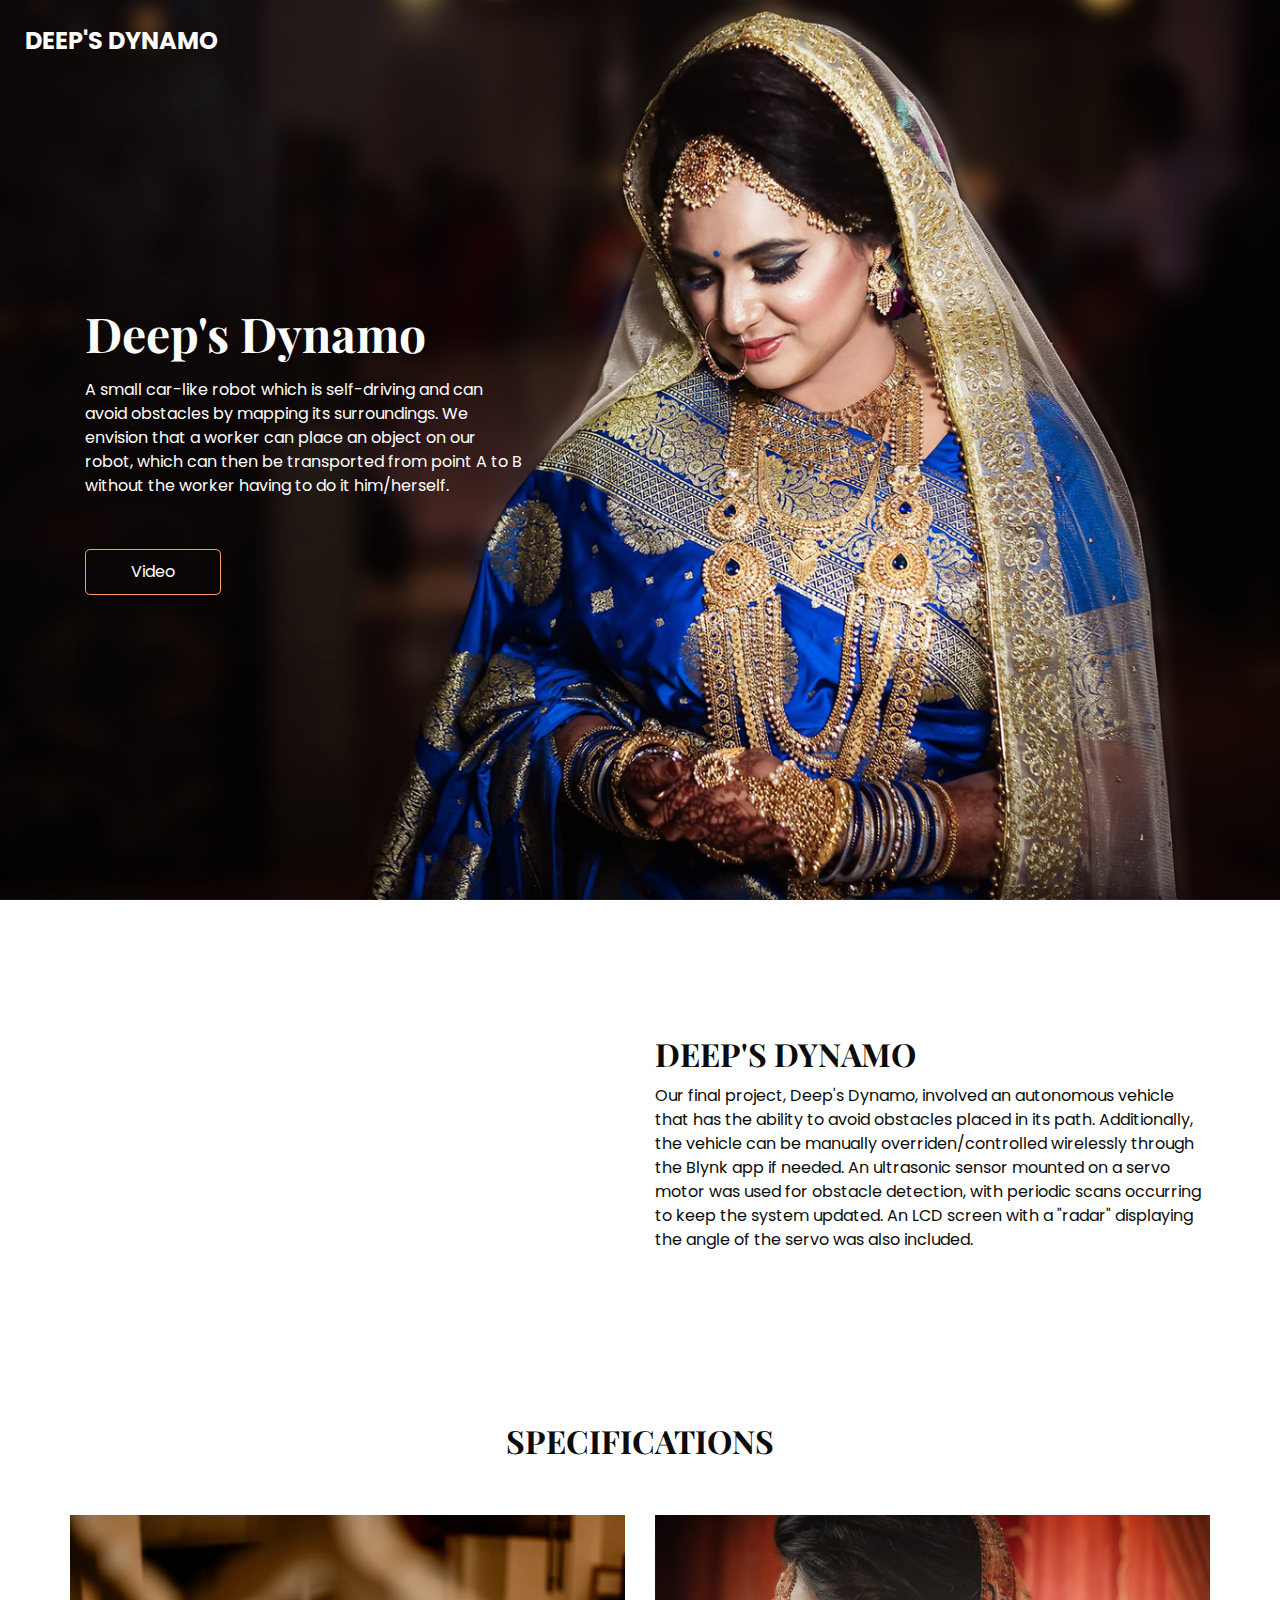
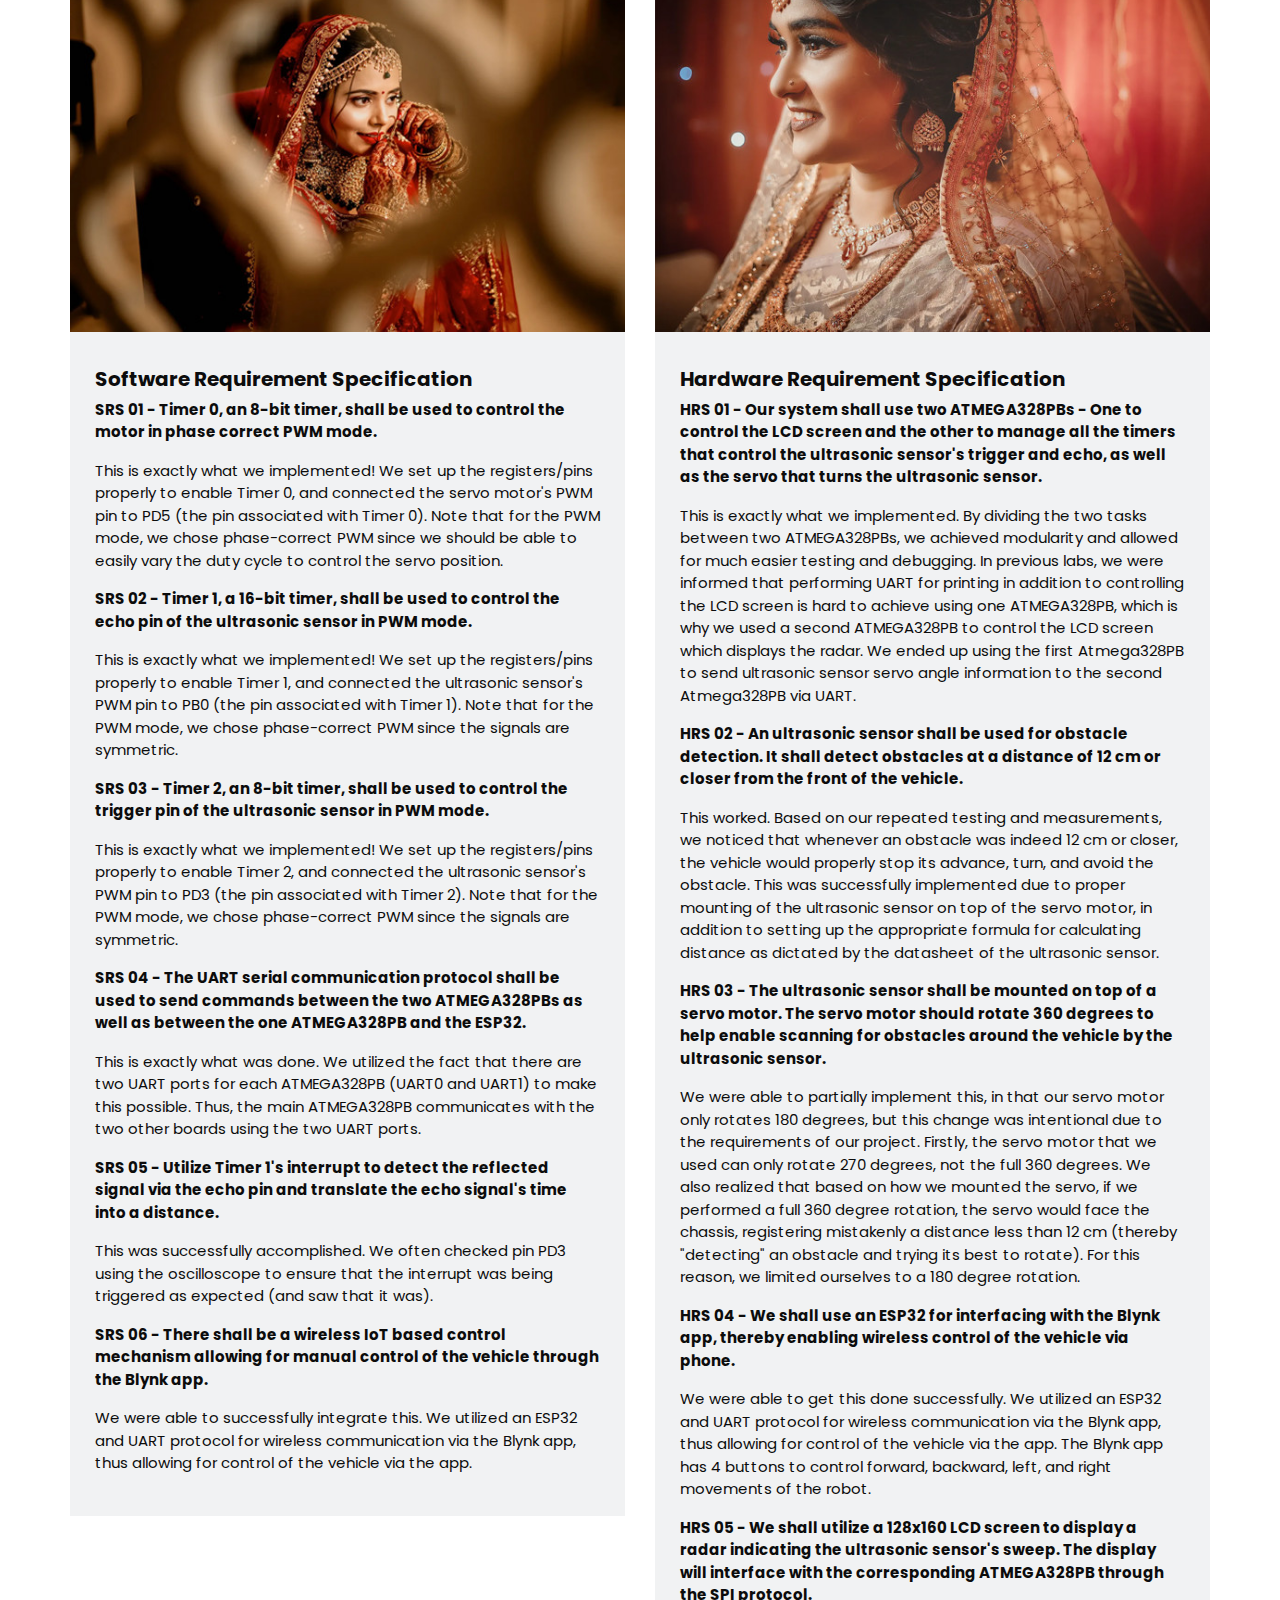
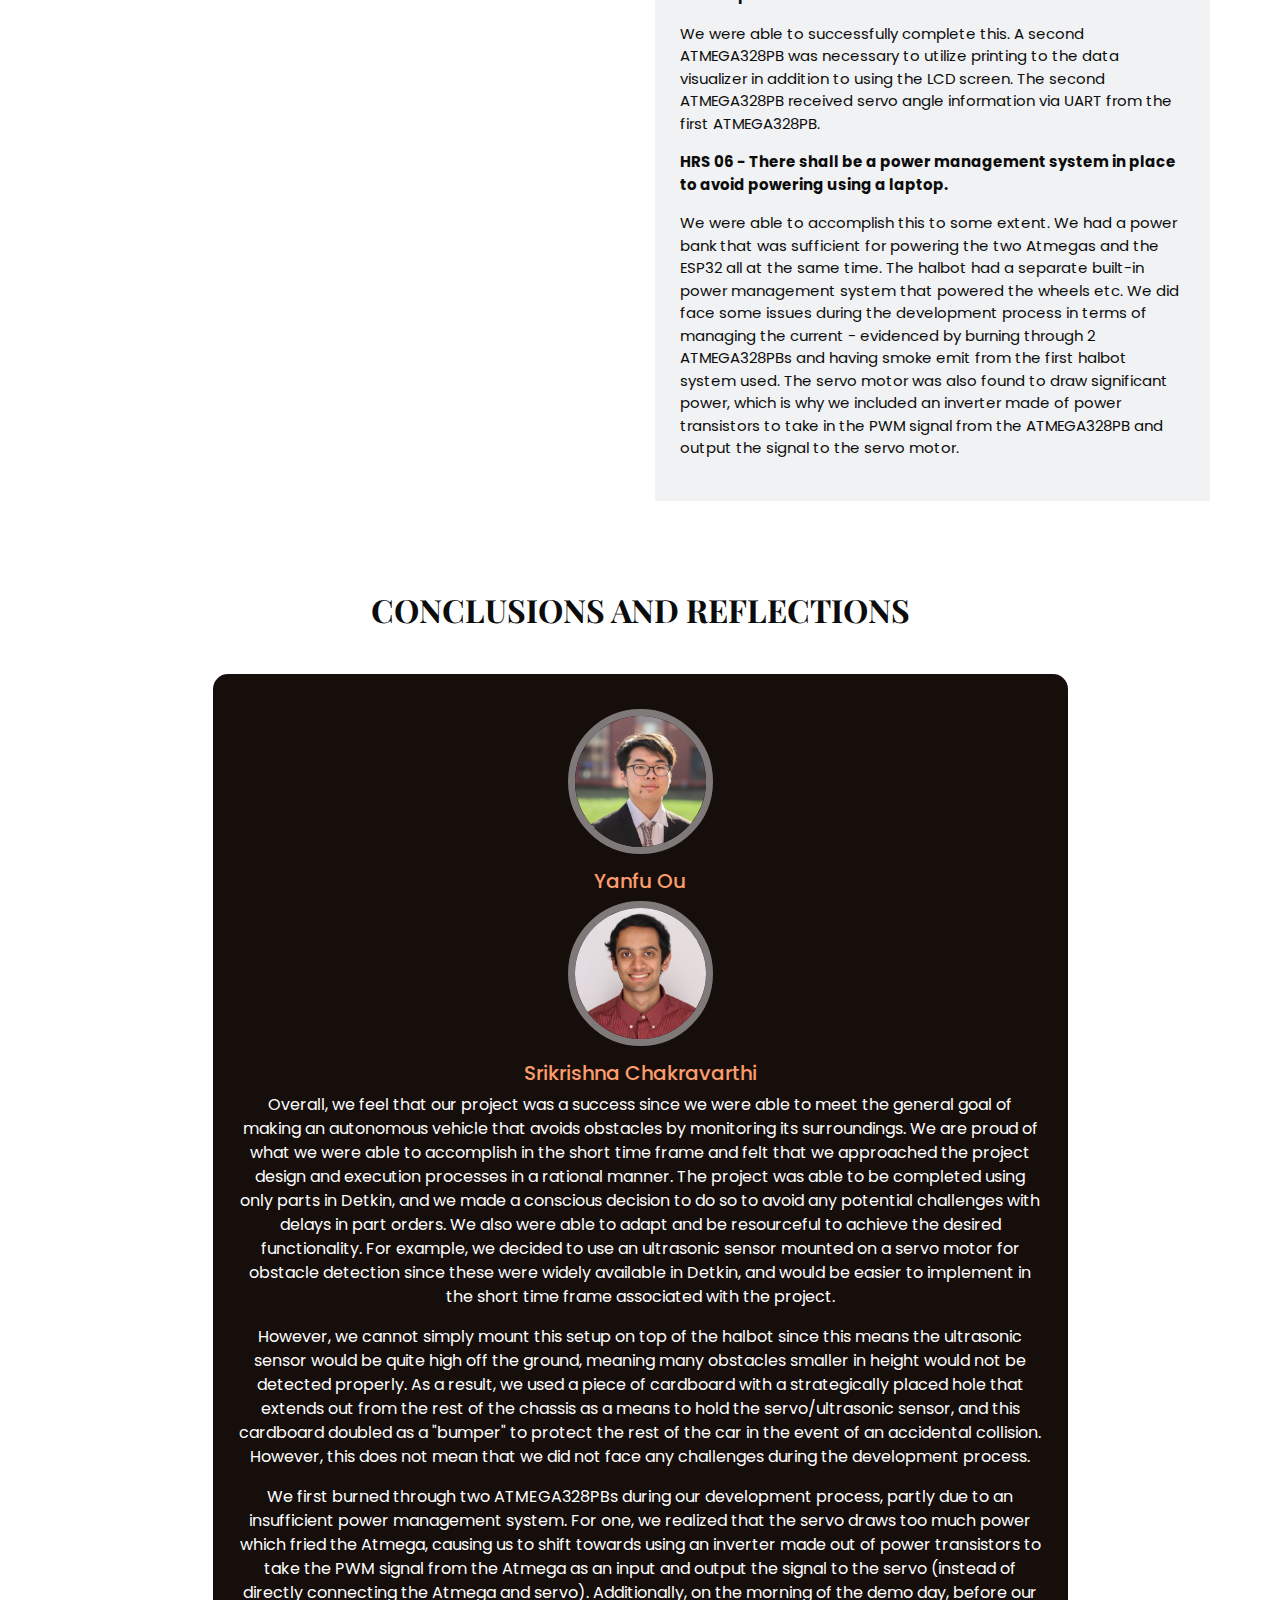
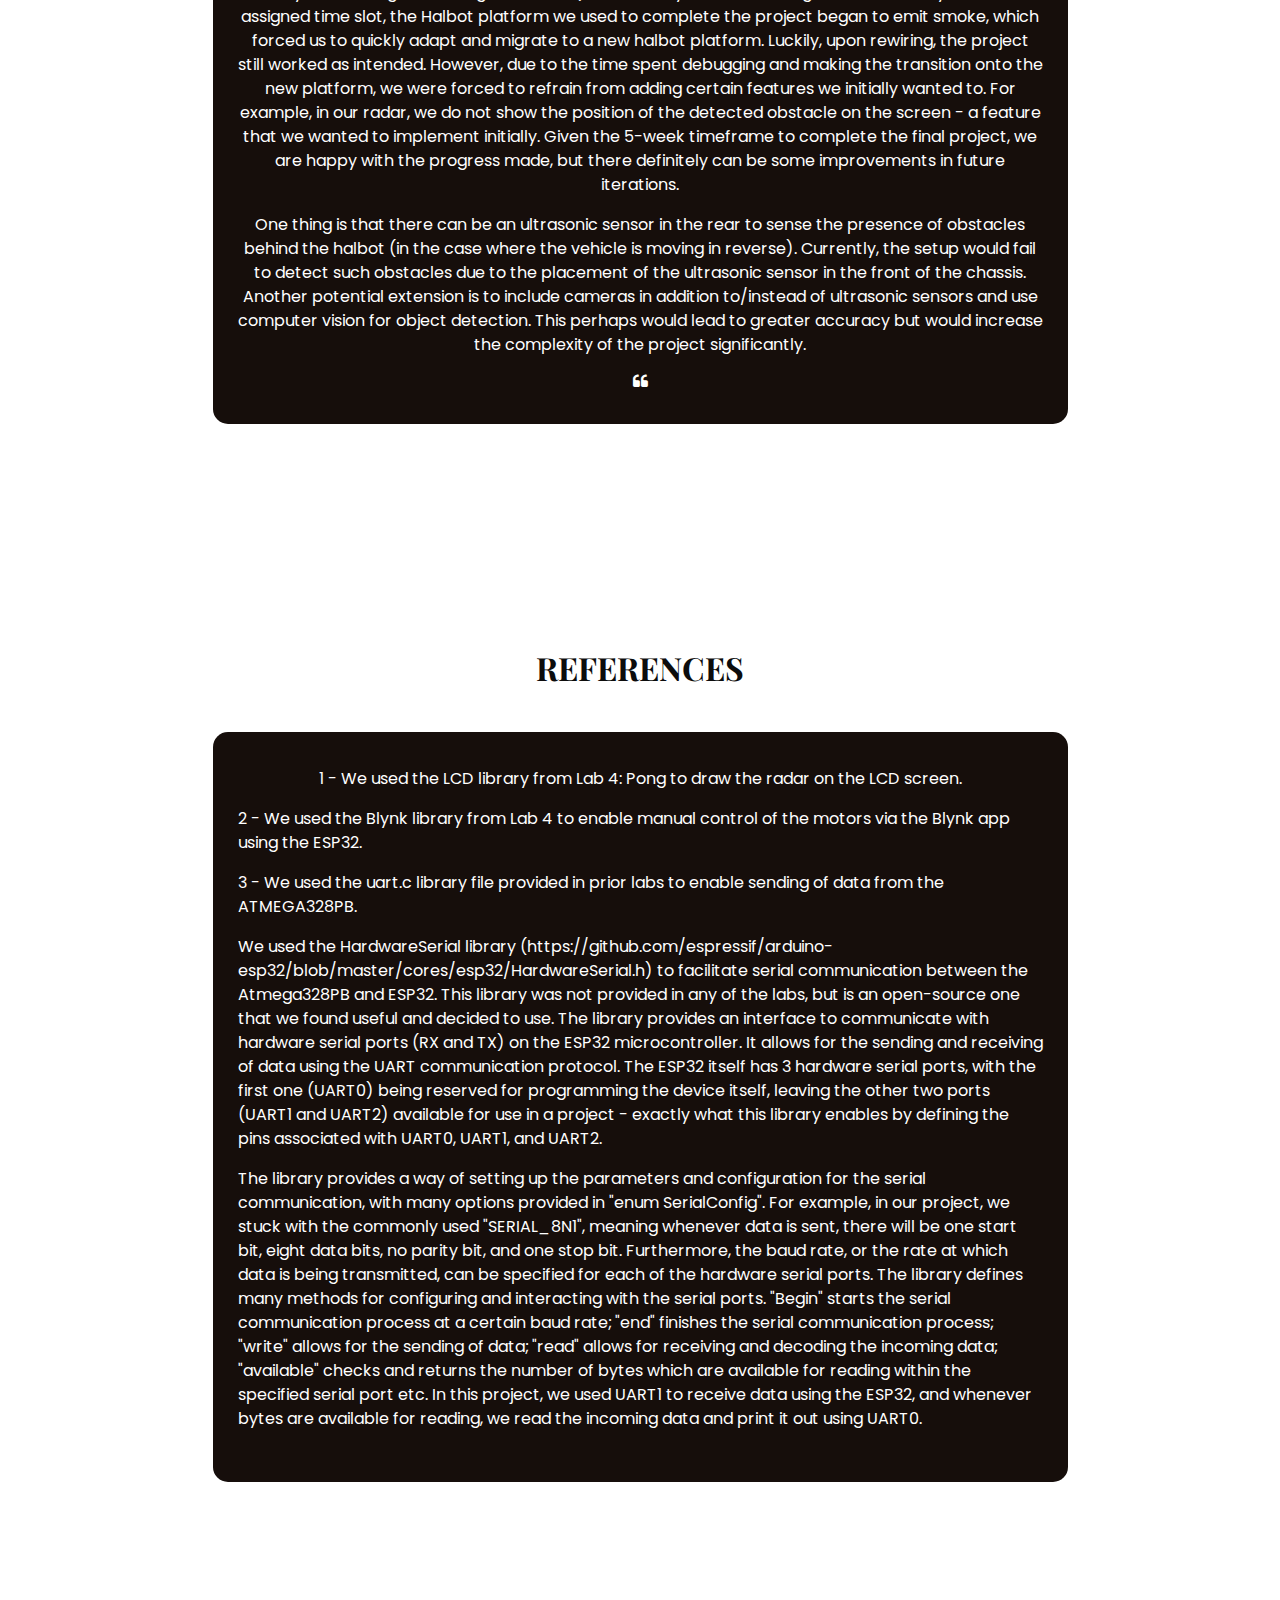
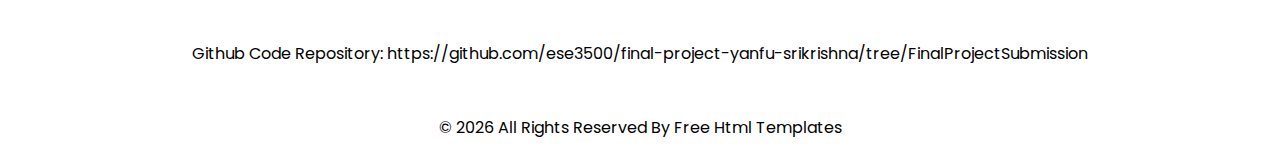
<file: index.html>
<!DOCTYPE html>
<html>

<head>
  <!-- Basic -->
  <meta charset="utf-8" />
  <meta http-equiv="X-UA-Compatible" content="IE=edge" />
  <!-- Mobile Metas -->
  <meta name="viewport" content="width=device-width, initial-scale=1, shrink-to-fit=no" />
  <!-- Site Metas -->
  <link rel="icon" href="images/favicon.jpg" type="image/gif" />
  <meta name="keywords" content="" />
  <meta name="description" content="" />
  <meta name="author" content="" />

  <title>Deep's Dynamo
  </title>

  <!-- bootstrap core css -->
  <link rel="stylesheet" type="text/css" href="css/bootstrap.css" />
  <!-- font awesome style -->
  <link href="css/font-awesome.min.css" rel="stylesheet" />
  <!-- Custom styles for this template -->
  <link href="css/style.css" rel="stylesheet" />
  <!-- responsive style -->
  <link href="css/responsive.css" rel="stylesheet" />

</head>

<body>

  <!-- header section strats -->
  <header class="header_section">
    <div class="container-fluid">
      <nav class="navbar navbar-expand-lg custom_nav-container">
        <a class="navbar-brand" href="index.html">
          <span>
            Deep's Dynamo
          </span>
        </a>
        <div class="" id="">

<!--
          <div class="custom_menu-btn">
            <button onclick="openNav()">
              <span class="s-1"> </span>
              <span class="s-2"> </span>
              <span class="s-3"> </span>
            </button>
            <div id="myNav" class="overlay">
              <div class="overlay-content">
                <a href="index.html">Home</a>
                <a href="about.html">About</a>
                <a href="shop.html">Shop</a>
                <a href="blog.html">Blog</a>
              </div>
            </div>
          </div>
        -->

        </div>
      </nav>
    </div>
  </header>
  <!-- end header section -->

  <!-- slider section -->
  <section class="slider_section position-relative">
    <div class="slider_bg_box">
      <img src="images/slider-bg.jpg" alt="">
    </div>
    <div class="slider_bg"></div>
    <div class="container">
      <div class="col-md-9 col-lg-8">
        <div class="detail-box">
          <h1 style="color:white">
            Deep's Dynamo
          </h1>
          <p style="color:white;">
            A small car-like robot which is self-driving and can avoid obstacles by mapping its surroundings.
            We envision that a worker can place an object on our robot, which can then be transported from 
            point A to B without the worker having to do it him/herself.
          </p>
          <div>
            <a href="https://www.youtube.com/watch?v=1S5jGHQ7WVk" class="slider-link" target="_b" style="color:white;">
              Video
            </a>
          </div>
        </div>
      </div>
    </div>
  </section>
  <!-- end slider section -->

  <!-- shop section -->
<!--
  <section class="shop_section layout_padding">
    <div class="container">
      <div class="heading_container heading_center">
        <h2>
          Latest Products
        </h2>
      </div>
      <div class="row">
        <div class="col-sm-6 col-md-4 col-lg-3">
          <div class="box">
            <a href="">
              <div class="img-box">
                <img src="images/p1.png" alt="">
              </div>
              <div class="detail-box">
                <h6>
                  Necklace
                </h6>
                <h6>
                  Price
                  <span>
                    $200
                  </span>
                </h6>
              </div>
              <div class="new">
                <span>
                  New
                </span>
              </div>
            </a>
          </div>
        </div>
        <div class="col-sm-6 col-md-4 col-lg-3">
          <div class="box">
            <a href="">
              <div class="img-box">
                <img src="images/p2.png" alt="">
              </div>
              <div class="detail-box">
                <h6>
                  Necklace
                </h6>
                <h6>
                  Price
                  <span>
                    $300
                  </span>
                </h6>
              </div>
              <div class="new">
                <span>
                  New
                </span>
              </div>
            </a>
          </div>
        </div>
        <div class="col-sm-6 col-md-4 col-lg-3">
          <div class="box">
            <a href="">
              <div class="img-box">
                <img src="images/p3.png" alt="">
              </div>
              <div class="detail-box">
                <h6>
                  Necklace
                </h6>
                <h6>
                  Price
                  <span>
                    $110
                  </span>
                </h6>
              </div>
              <div class="new">
                <span>
                  New
                </span>
              </div>
            </a>
          </div>
        </div>
        <div class="col-sm-6 col-md-4 col-lg-3">
          <div class="box">
            <a href="">
              <div class="img-box">
                <img src="images/p4.png" alt="">
              </div>
              <div class="detail-box">
                <h6>
                  Ring
                </h6>
                <h6>
                  Price
                  <span>
                    $45
                  </span>
                </h6>
              </div>
              <div class="new">
                <span>
                  New
                </span>
              </div>
            </a>
          </div>
        </div>
        <div class="col-sm-6 col-md-4 col-lg-3">
          <div class="box">
            <a href="">
              <div class="img-box">
                <img src="images/p5.png" alt="">
              </div>
              <div class="detail-box">
                <h6>
                  Ring
                </h6>
                <h6>
                  Price
                  <span>
                    $95
                  </span>
                </h6>
              </div>
              <div class="new">
                <span>
                  New
                </span>
              </div>
            </a>
          </div>
        </div>
        <div class="col-sm-6 col-md-4 col-lg-3">
          <div class="box">
            <a href="">
              <div class="img-box">
                <img src="images/p6.png" alt="">
              </div>
              <div class="detail-box">
                <h6>
                  Earrings
                </h6>
                <h6>
                  Price
                  <span>
                    $70
                  </span>
                </h6>
              </div>
              <div class="new">
                <span>
                  New
                </span>
              </div>
            </a>
          </div>
        </div>
        <div class="col-sm-6 col-md-4 col-lg-3">
          <div class="box">
            <a href="">
              <div class="img-box">
                <img src="images/p7.png" alt="">
              </div>
              <div class="detail-box">
                <h6>
                  Earrings
                </h6>
                <h6>
                  Price
                  <span>
                    $400
                  </span>
                </h6>
              </div>
              <div class="new">
                <span>
                  New
                </span>
              </div>
            </a>
          </div>
        </div>
        <div class="col-sm-6 col-md-4 col-lg-3">
          <div class="box">
            <a href="">
              <div class="img-box">
                <img src="images/p8.png" alt="">
              </div>
              <div class="detail-box">
                <h6>
                  Necklace
                </h6>
                <h6>
                  Price
                  <span>
                    $450
                  </span>
                </h6>
              </div>
              <div class="new">
                <span>
                  New
                </span>
              </div>
            </a>
          </div>
        </div>
      </div>
      <div class="btn-box">
        <a href="">
          View All Products
        </a>
      </div>
    </div>
  </section>
-->
  <!-- end shop section -->

  <!-- about section -->

  <section class="about_section  ">
    <div class="container">
      <div class="row" >
        <div class="col-md-6" style="padding-right: 200px;">
          <div>
            <iframe width="560" height="315" src="https://www.youtube.com/embed/1S5jGHQ7WVk?si=VDn4BcmQW8sm0BKm" title="YouTube video player" frameborder="0" allow="accelerometer; autoplay; clipboard-write; encrypted-media; gyroscope; picture-in-picture; web-share" referrerpolicy="strict-origin-when-cross-origin" allowfullscreen></iframe>
          </div>
        </div>
        <div class="col-md-6">
          <div class="detail-box">
            <div class="heading_container">
              <h2>
                Deep's Dynamo
              </h2>
            </div>
            <p>
              Our final project, Deep's Dynamo, involved an autonomous vehicle that has the ability to avoid obstacles placed in its path. 
              Additionally, the vehicle can be manually overriden/controlled wirelessly through the Blynk app if needed. An ultrasonic 
              sensor mounted on a servo motor was used for obstacle detection, with periodic scans occurring to keep the system updated. 
              An LCD screen with a "radar" displaying the angle of the servo was also included.
            </p>
          </div>
        </div>
      </div>
    </div>
  </section>

  <!-- end about section -->

  <!-- offer section -->
<!--
  <section class="offer_section layout_padding">
    <div class="container-fluid">
      <div class="row">
        <div class="col-md-7 px-0">
          <div class="box offer-box1">
            <img src="images/o1.jpg" alt="">
            <div class="detail-box">
              <h2>
                Upto 15% Off
              </h2>
              <a href="">
                Shop Now
              </a>
            </div>
          </div>
        </div>
        <div class="col-md-5 px-0">
          <div class="box offer-box2">
            <img src="images/o2.jpg" alt="">
            <div class="detail-box">
              <h2>
                Upto 10% Off
              </h2>
              <a href="">
                Shop Now
              </a>
            </div>
          </div>
          <div class="box offer-box3">
            <img src="images/o3.jpg" alt="">
            <div class="detail-box">
              <h2>
                Upto 20% Off
              </h2>
              <a href="">
                Shop Now
              </a>
            </div>
          </div>
        </div>
      </div>
    </div>
  </section>

-->
  <!-- end offer section -->

  <!-- blog section -->

  <section class="blog_section ">
    <div class="container">
      <div class="heading_container">
        <h2 style="padding-top: 100px;">
          Specifications
        </h2>
      </div>
      <div class="row">
        <div class="col-md-6">
          <div class="box">
            <div class="img-box">
              <img src="images/b1.jpg" alt="">
            </div>
            <div class="detail-box">
              <h5>
                Software Requirement Specification
              </h5>
              <p> <b>
                SRS 01 - Timer 0, an 8-bit timer, shall be used to control the motor in phase correct PWM mode.              </b></p>
              <p>
                This is exactly what we implemented! We set up the registers/pins properly to enable Timer 0, and connected the servo motor's PWM pin to PD5 (the pin associated with Timer 0). Note that for the PWM mode, we chose phase-correct PWM since we should be able to easily vary the duty cycle to control the servo position.              </p>
            <p>
              <b> 
                SRS 02 - Timer 1, a 16-bit timer, shall be used to control the echo pin of the ultrasonic sensor in PWM mode.              </b>
            </p>
            <p> 
              This is exactly what we implemented! We set up the registers/pins properly to enable Timer 1, and connected the ultrasonic sensor's PWM pin to PB0 (the pin associated with Timer 1). Note that for the PWM mode, we chose phase-correct PWM since the signals are symmetric.            </p>
            <p>
              <b>
                SRS 03 - Timer 2, an 8-bit timer, shall be used to control the trigger pin of the ultrasonic sensor in PWM mode.              </b>
            </p>
            <p>
              This is exactly what we implemented! We set up the registers/pins properly to enable Timer 2, and connected the ultrasonic sensor's PWM pin to PD3 (the pin associated with Timer 2). Note that for the PWM mode, we chose phase-correct PWM since the signals are symmetric.            </p>
              <p>
                <b> 
                  SRS 04 - The UART serial communication protocol shall be used to send commands between the two ATMEGA328PBs as well as between the one ATMEGA328PB and the ESP32.                </b>
                <p>
              <p> 
                This is exactly what was done. We utilized the fact that there are two UART ports for each ATMEGA328PB (UART0 and UART1) to make this possible. Thus, the main ATMEGA328PB communicates with the two other boards using the two UART ports.              </p>

              <p>
                <b>
                  SRS 05 - Utilize Timer 1's interrupt to detect the reflected signal via the echo pin and translate the echo signal's time into a distance.                </b>
              </p>
              <p>
                This was successfully accomplished. We often checked pin PD3 using the oscilloscope to ensure that the interrupt was being triggered as expected (and saw that it was).              </p>
              <p>
                <b>
                  SRS 06 - There shall be a wireless IoT based control mechanism allowing for manual control of the vehicle through the Blynk app.                </b>
              </p>
              <p>
                We were able to successfully integrate this. We utilized an ESP32 and UART protocol for wireless communication via the Blynk app, thus allowing for control of the vehicle via the app.              </p>
            
            </div>
          </div>
        </div>
        <div class="col-md-6">
          <div class="box">
            <div class="img-box">
              <img src="images/b2.jpg" alt="">
            </div>
            <div class="detail-box">
              <h5>
                Hardware Requirement Specification
              </h5>
              <p>
                <b> 
                  HRS 01 - Our system shall use two ATMEGA328PBs - One to control the LCD screen and the other to manage all the timers that control the ultrasonic sensor's trigger and echo, as well as the servo that turns the ultrasonic sensor.                </b>
              </p>
              <p>
                This is exactly what we implemented. By dividing the two tasks between two ATMEGA328PBs, we achieved modularity and allowed for much easier testing and debugging. In previous labs, we were informed that performing UART for printing in addition to controlling the LCD screen is hard to achieve using one ATMEGA328PB, which is why we used a second ATMEGA328PB to control the LCD screen which displays the radar. We ended up using the first Atmega328PB to send ultrasonic sensor servo angle information to the second Atmega328PB via UART.              </p>
              <p> 
                <b> 
                  HRS 02 - An ultrasonic sensor shall be used for obstacle detection. It shall detect obstacles at a distance of 12 cm or closer from the front of the vehicle.                </b>  
              </p>
              <p>
                This worked. Based on our repeated testing and measurements, we noticed that whenever an obstacle was indeed 12 cm or closer, the vehicle would properly stop its advance, turn, and avoid the obstacle. This was successfully implemented due to proper mounting of the ultrasonic sensor on top of the servo motor, in addition to setting up the appropriate formula for calculating distance as dictated by the datasheet of the ultrasonic sensor.              </p>
              <p> 
                <b>
                  HRS 03 - The ultrasonic sensor shall be mounted on top of a servo motor. The servo motor should rotate 360 degrees to help enable scanning for obstacles around the vehicle by the ultrasonic sensor.                </b>
              </p>
              <p>
                We were able to partially implement this, in that our servo motor only rotates 180 degrees, but this change was intentional due to the requirements of our project. Firstly, the servo motor that we used can only rotate 270 degrees, not the full 360 degrees. We also realized that based on how we mounted the servo, if we performed a full 360 degree rotation, the servo would face the chassis, registering mistakenly a distance less than 12 cm (thereby "detecting" an obstacle and trying its best to rotate). For this reason, we limited ourselves to a 180 degree rotation.              </p>
              <p> 
                <b>
                  HRS 04 - We shall use an ESP32 for interfacing with the Blynk app, thereby enabling wireless control of the vehicle via phone.                </b>
              </p>
              <p>
                We were able to get this done successfully. We utilized an ESP32 and UART protocol for wireless communication via the Blynk app, thus allowing for control of the vehicle via the app. The Blynk app has 4 buttons to control forward, backward, left, and right movements of the robot.              </p>
              <p>
                <b> 
                  HRS 05 - We shall utilize a 128x160 LCD screen to display a radar indicating the ultrasonic sensor's sweep. The display will interface with the corresponding ATMEGA328PB through the SPI protocol.                </b>
              </p>
              <p>
                We were able to successfully complete this. A second ATMEGA328PB was necessary to utilize printing to the data visualizer in addition to using the LCD screen. The second ATMEGA328PB received servo angle information via UART from the first ATMEGA328PB.
              </p>
              <p>
                <b>
                  HRS 06 - There shall be a power management system in place to avoid powering using a laptop.
                </b>
              </p>
              <p>
                We were able to accomplish this to some extent. We had a power bank that was sufficient for powering the two Atmegas and the ESP32 all at the same time. The halbot had a separate built-in power management system that powered the wheels etc. We did face some issues during the development process in terms of managing the current - evidenced by burning through 2 ATMEGA328PBs and having smoke emit from the first halbot system used. The servo motor was also found to draw significant power, which is why we included an inverter made of power transistors to take in the PWM signal from the ATMEGA328PB and output the signal to the servo motor.
              </p>
            
            </div>
          </div>
        </div>
      </div>
    </div>
  </section>

  <!-- end blog section -->

  <!-- client section -->

  <section class="client_section layout_padding">
    <div class="container">
      <div class="heading_container">
        <h2>
          Conclusions and Reflections
        </h2>
      </div>
      <div id="carouselExample2Controls" class="carousel slide" data-ride="carousel">
        <div class="carousel-inner">
          <div class="carousel-item active">
            <div class="row">
              <div class="col-md-11 col-lg-10 mx-auto">
                <div class="box">

                  <div class="img-box">
                    <img src="images/client.jpg" alt="" />
                  </div>

                  <div class="detail-box">
                    <div class="name">
                      <h6>
                        Yanfu Ou
                      </h6>
                    </div>
                  </div>

                  <div class="img-box">
                    <img src="images/client2.jpg" alt="" />
                  </div>

                  <div class="detail-box">
                    <div class="name">
                      <h6>
                        Srikrishna Chakravarthi 
                      </h6>
                    </div>
                    <p>
                      Overall, we feel that our project was a success since we were able to meet the general goal of making an autonomous vehicle that avoids obstacles by monitoring its surroundings. We are proud of what we were able to accomplish in the short time frame and felt that we approached the project design and execution processes in a rational manner. The project was able to be completed using only parts in Detkin, and we made a conscious decision to do so to avoid any potential challenges with delays in part orders. We also were able to adapt and be resourceful to achieve the desired functionality. For example, we decided to use an ultrasonic sensor mounted on a servo motor for obstacle detection since these were widely available in Detkin, and would be easier to implement in the short time frame associated with the project.
                      </p>
                      <p>
                        However, we cannot simply mount this setup on top of the halbot since this means the ultrasonic sensor would be quite high off the ground, meaning many obstacles smaller in height would not be detected properly. As a result, we used a piece of cardboard with a strategically placed hole that extends out from the rest of the chassis as a means to hold the servo/ultrasonic sensor, and this cardboard doubled as a "bumper" to protect the rest of the car in the event of an accidental collision. However, this does not mean that we did not face any challenges during the development process.
                      </p>
                      <p>
                        We first burned through two ATMEGA328PBs during our development process, partly due to an insufficient power management system. For one, we realized that the servo draws too much power which fried the Atmega, causing us to shift towards using an inverter made out of power transistors to take the PWM signal from the Atmega as an input and output the signal to the servo (instead of directly connecting the Atmega and servo). Additionally, on the morning of the demo day, before our assigned time slot, the Halbot platform we used to complete the project began to emit smoke, which forced us to quickly adapt and migrate to a new halbot platform. Luckily, upon rewiring, the project still worked as intended. However, due to the time spent debugging and making the transition onto the new platform, we were forced to refrain from adding certain features we initially wanted to. For example, in our radar, we do not show the position of the detected obstacle on the screen - a feature that we wanted to implement initially. Given the 5-week timeframe to complete the final project, we are happy with the progress made, but there definitely can be some improvements in future iterations.
                      </p>
                      <p>
                        One thing is that there can be an ultrasonic sensor in the rear to sense the presence of obstacles behind the halbot (in the case where the vehicle is moving in reverse). Currently, the setup would fail to detect such obstacles due to the placement of the ultrasonic sensor in the front of the chassis. Another potential extension is to include cameras in addition to/instead of ultrasonic sensors and use computer vision for object detection. This perhaps would lead to greater accuracy but would increase the complexity of the project significantly.
                      </p>
                    <i class="fa fa-quote-left" aria-hidden="true"></i>
                  </div>
                </div>
              </div>
            </div>
          </div>

    </div>
  </section>

  <!-- end client section1 -->

    <!-- beginning references section -->

    <section class="client_section layout_padding">
      <div class="container">
        <div class="heading_container">
          <h2>
            references
          </h2>
        </div>
        <div id="carouselExample2Controls" class="carousel slide" data-ride="carousel">
          <div class="carousel-inner">
            <div class="carousel-item active">
              <div class="row">
                <div class="col-md-11 col-lg-10 mx-auto">
                  <div class="box" style="text-align: left;">
                      <p>
                        1 - We used the LCD library from Lab 4: Pong to draw the radar on the LCD screen.  
                      </p>
                      <p>
                        2 - We used the Blynk library from Lab 4 to enable manual control of the motors via the Blynk app using the ESP32.
                      </p>
                      <p>
                        3 - We used the uart.c library file provided in prior labs to enable sending of data from the ATMEGA328PB.
                      </p>
                      <p>
                        We used the HardwareSerial library <a href="https://github.com/espressif/arduino-esp32/blob/master/cores/esp32/HardwareSerial.h" target="_blank"></a>(https://github.com/espressif/arduino-esp32/blob/master/cores/esp32/HardwareSerial.h) to facilitate serial communication between the Atmega328PB and ESP32. This library was not provided in any of the labs, but is an open-source one that we found useful and decided to use. The library provides an interface to communicate with hardware serial ports (RX and TX) on the ESP32 microcontroller. It allows for the sending and receiving of data using the UART communication protocol. The ESP32 itself has 3 hardware serial ports, with the first one (UART0) being reserved for programming the device itself, leaving the other two ports (UART1 and UART2) available for use in a project - exactly what this library enables by defining the pins associated with UART0, UART1, and UART2.
                      </p>
                      <p>
                        The library provides a way of setting up the parameters and configuration for the serial communication, with many options provided in "enum SerialConfig". For example, in our project, we stuck with the commonly used "SERIAL_8N1", meaning whenever data is sent, there will be one start bit, eight data bits, no parity bit, and one stop bit. Furthermore, the baud rate, or the rate at which data is being transmitted, can be specified for each of the hardware serial ports. The library defines many methods for configuring and interacting with the serial ports. "Begin" starts the serial communication process at a certain baud rate; "end" finishes the serial communication process; "write" allows for the sending of data; "read" allows for receiving and decoding the incoming data; "available" checks and returns the number of bytes which are available for reading within the specified serial port etc. In this project, we used UART1 to receive data using the ESP32, and whenever bytes are available for reading, we read the incoming data and print it out using UART0.
                      </p>
                    </div>
                  </div>
                </div>
              </div>
            </div>
  
      </div>
    </section>
    <!-- End references seciton-->




  <!--footer section -->
  <footer class="footer_section">
    <div class="container">
      <p>
        Github Code Repository: <a href="https://github.com/ese3500/final-project-yanfu-srikrishna/tree/FinalProjectSubmission" target="_blank"> https://github.com/ese3500/final-project-yanfu-srikrishna/tree/FinalProjectSubmission </a>
      </p>
      <p>
        &copy; <span id="displayYear"></span> All Rights Reserved By
        <a href="https://html.design/">Free Html Templates</a>
      </p>
    </div>
  </footer>
  <!-- footer section -->


  <!-- jQery -->
  <script src="js/jquery-3.4.1.min.js"></script>
  <!-- bootstrap js -->
  <script src="js/bootstrap.js"></script>
  <!-- custom js -->
  <script src="js/custom.js"></script>

</body>

</html>
</file>
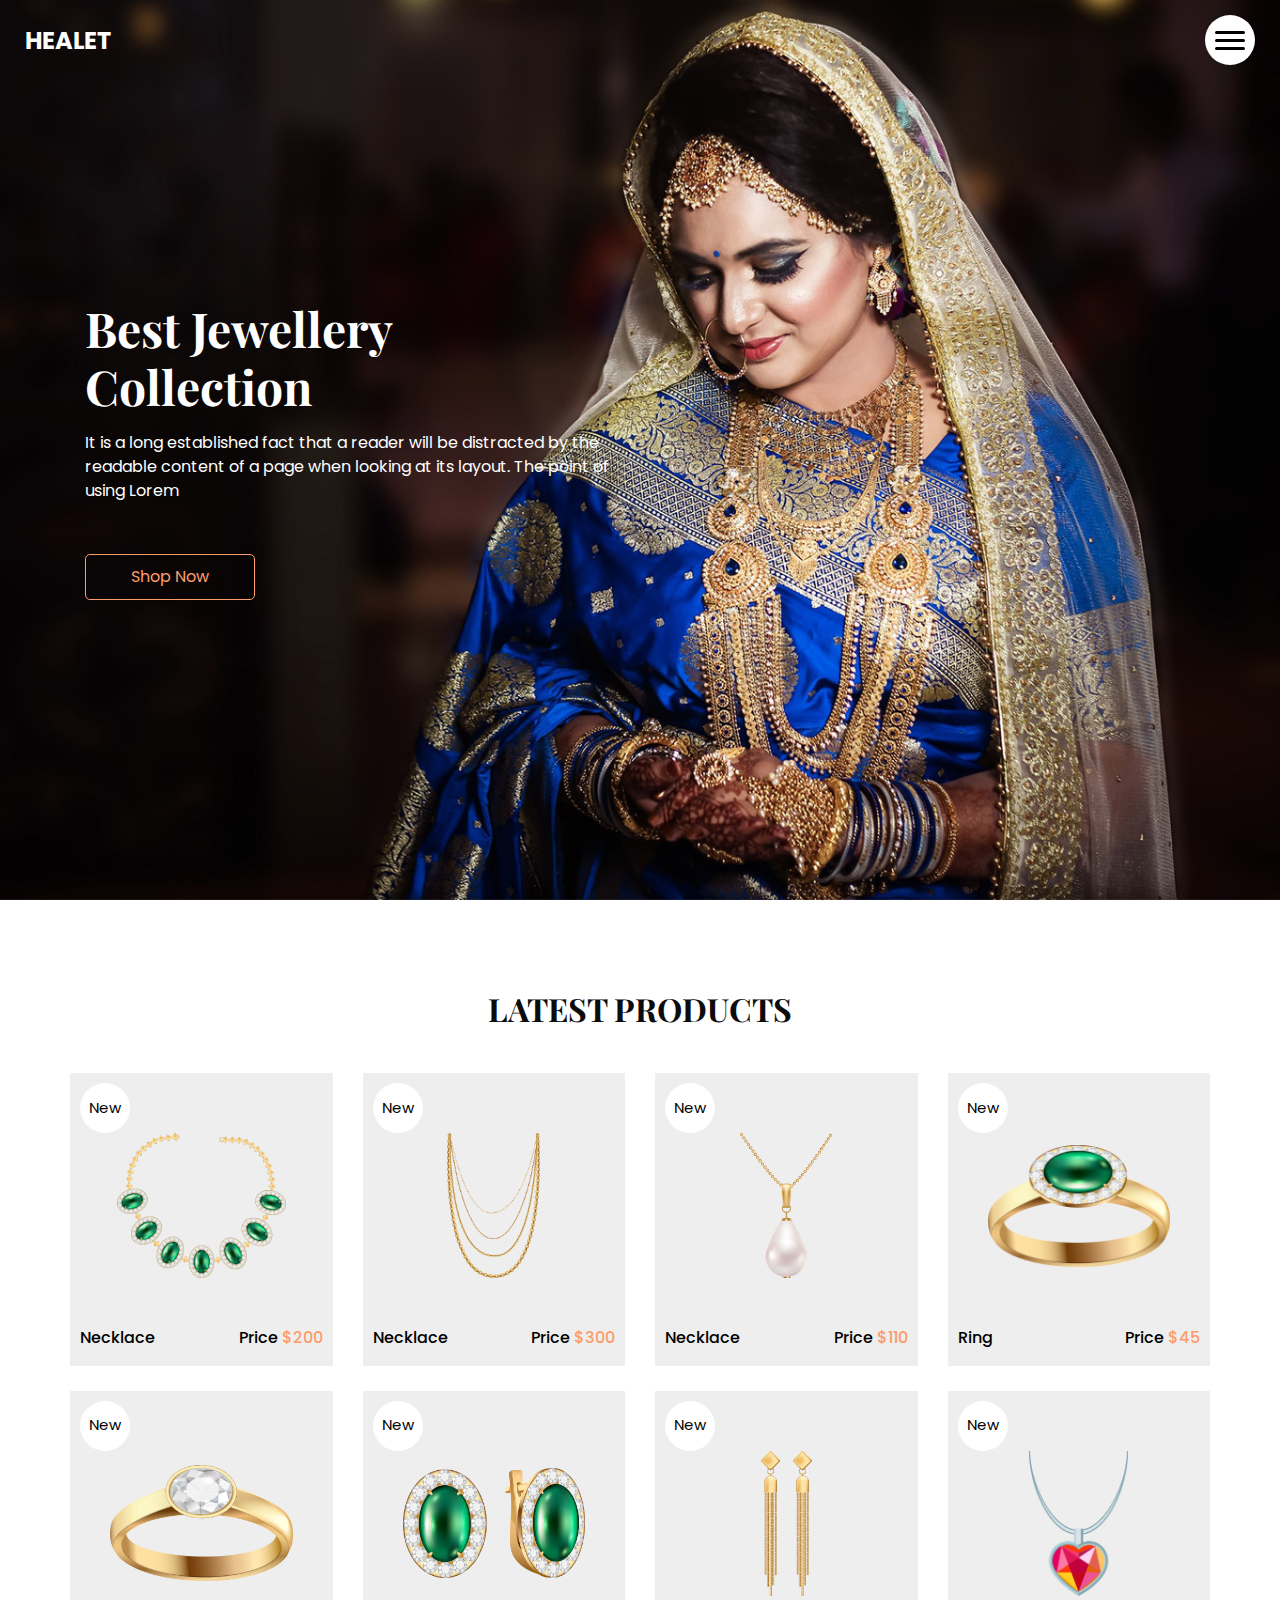
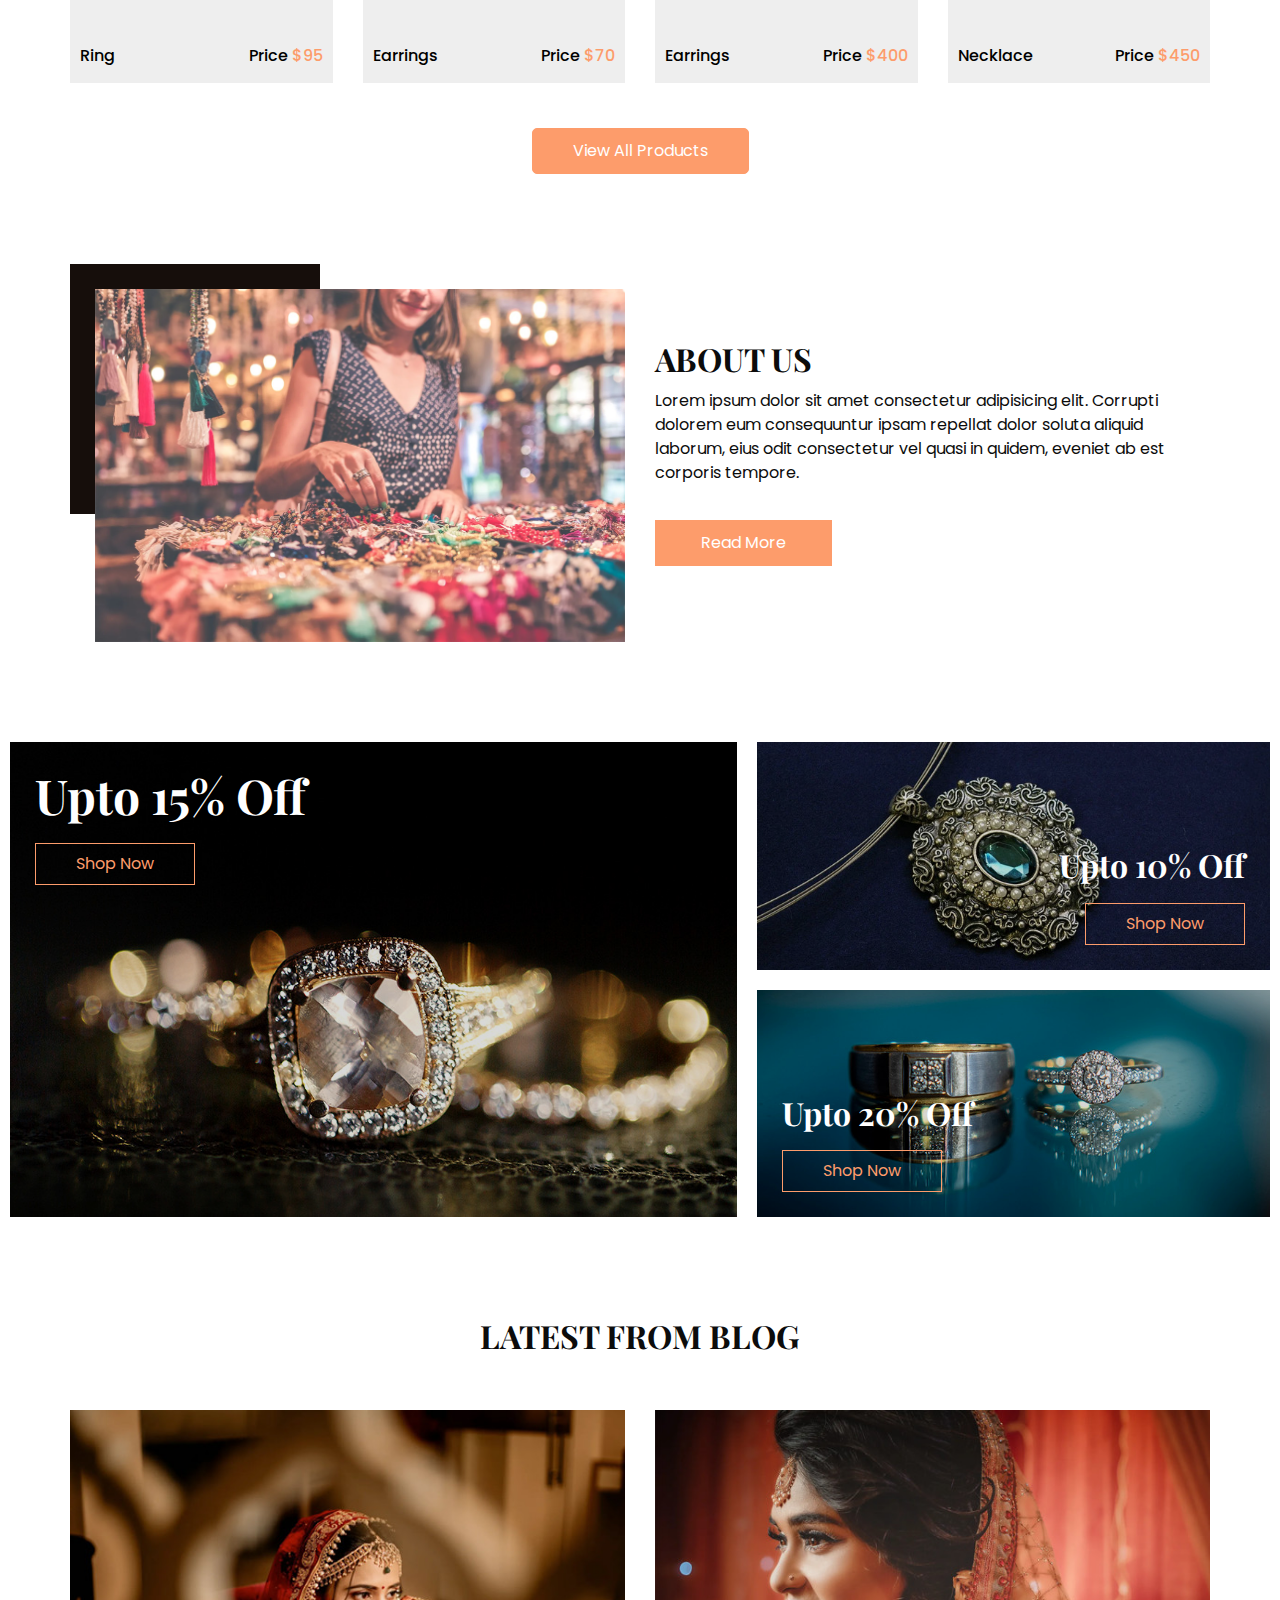
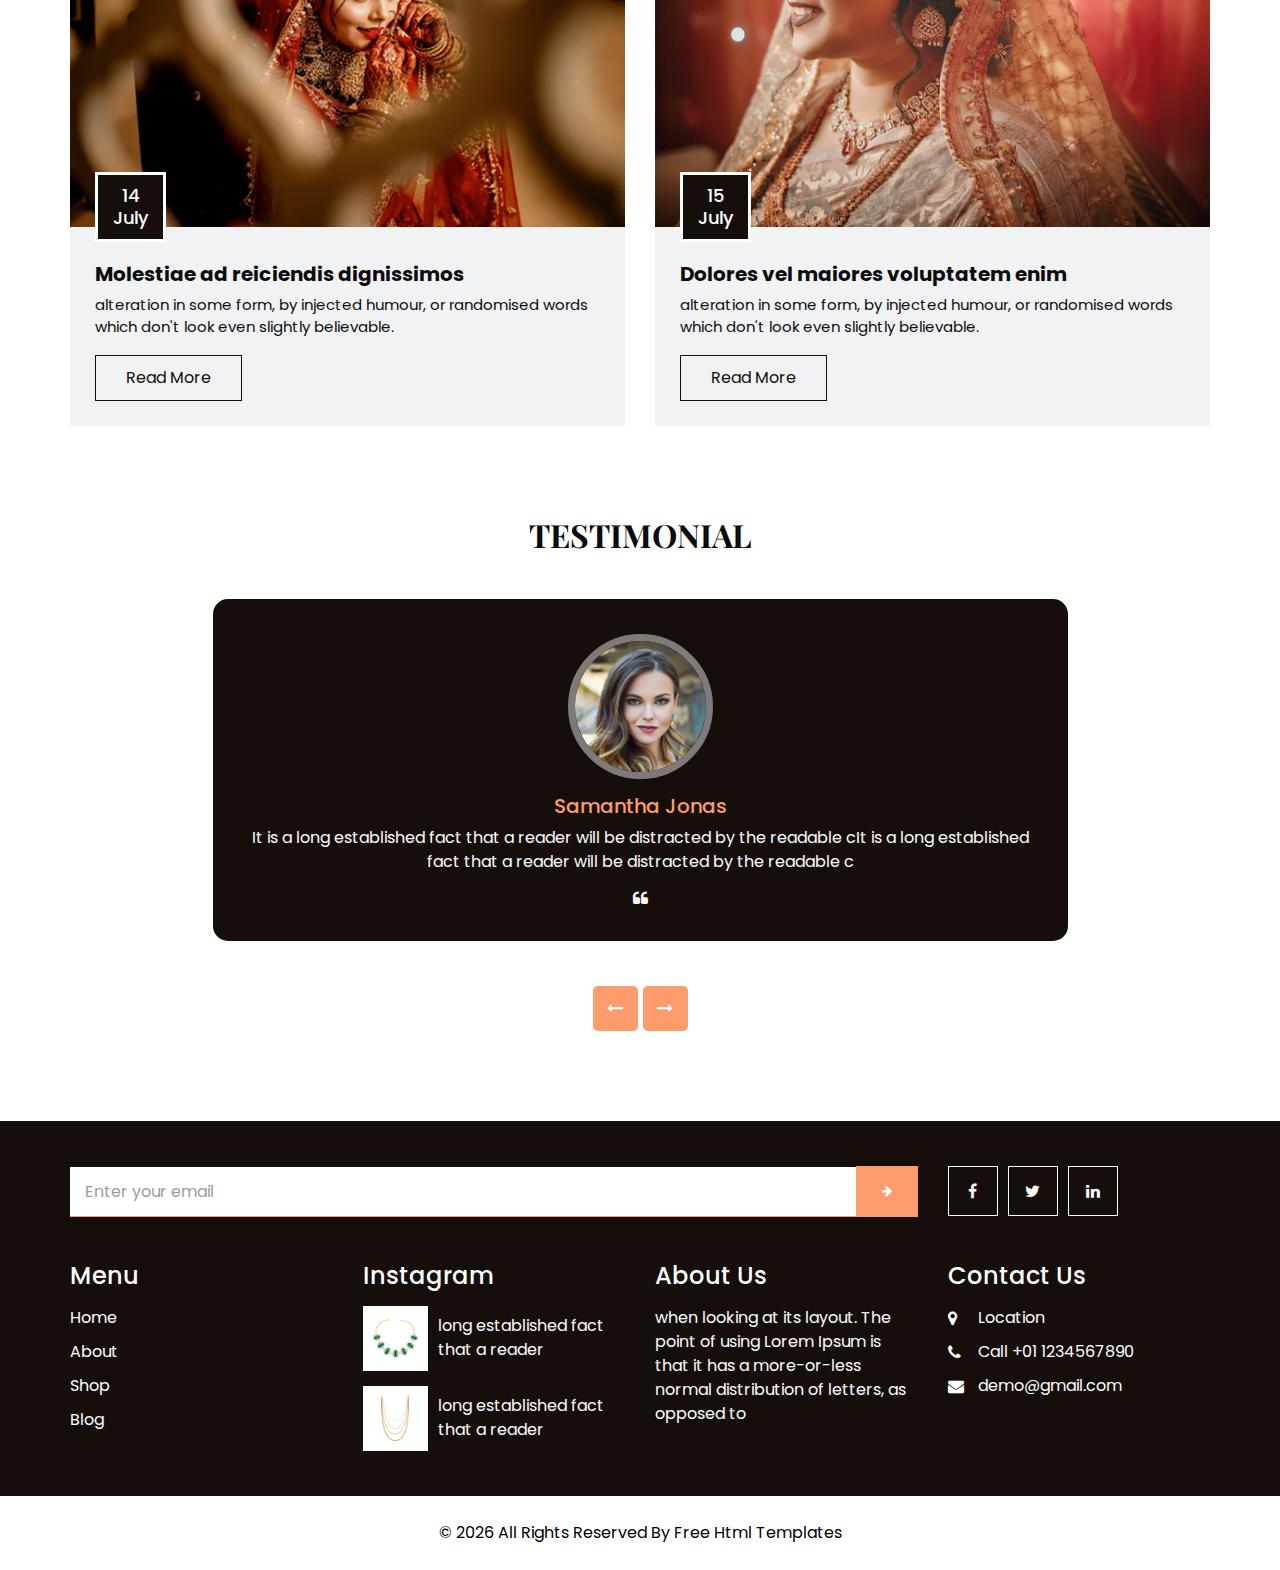
<file: DeepsDynamo/index.html>
<!DOCTYPE html>
<html>

<head>
  <!-- Basic -->
  <meta charset="utf-8" />
  <meta http-equiv="X-UA-Compatible" content="IE=edge" />
  <!-- Mobile Metas -->
  <meta name="viewport" content="width=device-width, initial-scale=1, shrink-to-fit=no" />
  <!-- Site Metas -->
  <link rel="icon" href="images/favicon.png" type="image/gif" />
  <meta name="keywords" content="" />
  <meta name="description" content="" />
  <meta name="author" content="" />

  <title>Healet</title>

  <!-- bootstrap core css -->
  <link rel="stylesheet" type="text/css" href="css/bootstrap.css" />
  <!-- font awesome style -->
  <link href="css/font-awesome.min.css" rel="stylesheet" />
  <!-- Custom styles for this template -->
  <link href="css/style.css" rel="stylesheet" />
  <!-- responsive style -->
  <link href="css/responsive.css" rel="stylesheet" />

</head>

<body>

  <!-- header section strats -->
  <header class="header_section">
    <div class="container-fluid">
      <nav class="navbar navbar-expand-lg custom_nav-container">
        <a class="navbar-brand" href="index.html">
          <span>
            Healet
          </span>
        </a>
        <div class="" id="">

          <div class="custom_menu-btn">
            <button onclick="openNav()">
              <span class="s-1"> </span>
              <span class="s-2"> </span>
              <span class="s-3"> </span>
            </button>
            <div id="myNav" class="overlay">
              <div class="overlay-content">
                <a href="index.html">Home</a>
                <a href="about.html">About</a>
                <a href="shop.html">Shop</a>
                <a href="blog.html">Blog</a>
              </div>
            </div>
          </div>

        </div>
      </nav>
    </div>
  </header>
  <!-- end header section -->

  <!-- slider section -->
  <section class="slider_section position-relative">
    <div class="slider_bg_box">
      <img src="images/slider-bg.jpg" alt="">
    </div>
    <div class="slider_bg"></div>
    <div class="container">
      <div class="col-md-9 col-lg-8">
        <div class="detail-box">
          <h1>
            Best Jewellery
            <br> Collection
          </h1>
          <p>
            It is a long established fact that a reader will be distracted by the readable content of a page when
            looking at its layout. The point of using Lorem
          </p>
          <div>
            <a href="" class="slider-link">
              Shop Now
            </a>
          </div>
        </div>
      </div>
    </div>
  </section>
  <!-- end slider section -->

  <!-- shop section -->

  <section class="shop_section layout_padding">
    <div class="container">
      <div class="heading_container heading_center">
        <h2>
          Latest Products
        </h2>
      </div>
      <div class="row">
        <div class="col-sm-6 col-md-4 col-lg-3">
          <div class="box">
            <a href="">
              <div class="img-box">
                <img src="images/p1.png" alt="">
              </div>
              <div class="detail-box">
                <h6>
                  Necklace
                </h6>
                <h6>
                  Price
                  <span>
                    $200
                  </span>
                </h6>
              </div>
              <div class="new">
                <span>
                  New
                </span>
              </div>
            </a>
          </div>
        </div>
        <div class="col-sm-6 col-md-4 col-lg-3">
          <div class="box">
            <a href="">
              <div class="img-box">
                <img src="images/p2.png" alt="">
              </div>
              <div class="detail-box">
                <h6>
                  Necklace
                </h6>
                <h6>
                  Price
                  <span>
                    $300
                  </span>
                </h6>
              </div>
              <div class="new">
                <span>
                  New
                </span>
              </div>
            </a>
          </div>
        </div>
        <div class="col-sm-6 col-md-4 col-lg-3">
          <div class="box">
            <a href="">
              <div class="img-box">
                <img src="images/p3.png" alt="">
              </div>
              <div class="detail-box">
                <h6>
                  Necklace
                </h6>
                <h6>
                  Price
                  <span>
                    $110
                  </span>
                </h6>
              </div>
              <div class="new">
                <span>
                  New
                </span>
              </div>
            </a>
          </div>
        </div>
        <div class="col-sm-6 col-md-4 col-lg-3">
          <div class="box">
            <a href="">
              <div class="img-box">
                <img src="images/p4.png" alt="">
              </div>
              <div class="detail-box">
                <h6>
                  Ring
                </h6>
                <h6>
                  Price
                  <span>
                    $45
                  </span>
                </h6>
              </div>
              <div class="new">
                <span>
                  New
                </span>
              </div>
            </a>
          </div>
        </div>
        <div class="col-sm-6 col-md-4 col-lg-3">
          <div class="box">
            <a href="">
              <div class="img-box">
                <img src="images/p5.png" alt="">
              </div>
              <div class="detail-box">
                <h6>
                  Ring
                </h6>
                <h6>
                  Price
                  <span>
                    $95
                  </span>
                </h6>
              </div>
              <div class="new">
                <span>
                  New
                </span>
              </div>
            </a>
          </div>
        </div>
        <div class="col-sm-6 col-md-4 col-lg-3">
          <div class="box">
            <a href="">
              <div class="img-box">
                <img src="images/p6.png" alt="">
              </div>
              <div class="detail-box">
                <h6>
                  Earrings
                </h6>
                <h6>
                  Price
                  <span>
                    $70
                  </span>
                </h6>
              </div>
              <div class="new">
                <span>
                  New
                </span>
              </div>
            </a>
          </div>
        </div>
        <div class="col-sm-6 col-md-4 col-lg-3">
          <div class="box">
            <a href="">
              <div class="img-box">
                <img src="images/p7.png" alt="">
              </div>
              <div class="detail-box">
                <h6>
                  Earrings
                </h6>
                <h6>
                  Price
                  <span>
                    $400
                  </span>
                </h6>
              </div>
              <div class="new">
                <span>
                  New
                </span>
              </div>
            </a>
          </div>
        </div>
        <div class="col-sm-6 col-md-4 col-lg-3">
          <div class="box">
            <a href="">
              <div class="img-box">
                <img src="images/p8.png" alt="">
              </div>
              <div class="detail-box">
                <h6>
                  Necklace
                </h6>
                <h6>
                  Price
                  <span>
                    $450
                  </span>
                </h6>
              </div>
              <div class="new">
                <span>
                  New
                </span>
              </div>
            </a>
          </div>
        </div>
      </div>
      <div class="btn-box">
        <a href="">
          View All Products
        </a>
      </div>
    </div>
  </section>

  <!-- end shop section -->

  <!-- about section -->

  <section class="about_section  ">
    <div class="container">
      <div class="row">
        <div class="col-md-6">
          <div class="img-box">
            <img src="images/about-img.jpg" alt="">
          </div>
        </div>
        <div class="col-md-6">
          <div class="detail-box">
            <div class="heading_container">
              <h2>
                About Us
              </h2>
            </div>
            <p>
              Lorem ipsum dolor sit amet consectetur adipisicing elit. Corrupti dolorem eum consequuntur ipsam repellat dolor soluta aliquid laborum, eius odit consectetur vel quasi in quidem, eveniet ab est corporis tempore.
            </p>
            <a href="">
              Read More
            </a>
          </div>
        </div>
      </div>
    </div>
  </section>

  <!-- end about section -->

  <!-- offer section -->

  <section class="offer_section layout_padding">
    <div class="container-fluid">
      <div class="row">
        <div class="col-md-7 px-0">
          <div class="box offer-box1">
            <img src="images/o1.jpg" alt="">
            <div class="detail-box">
              <h2>
                Upto 15% Off
              </h2>
              <a href="">
                Shop Now
              </a>
            </div>
          </div>
        </div>
        <div class="col-md-5 px-0">
          <div class="box offer-box2">
            <img src="images/o2.jpg" alt="">
            <div class="detail-box">
              <h2>
                Upto 10% Off
              </h2>
              <a href="">
                Shop Now
              </a>
            </div>
          </div>
          <div class="box offer-box3">
            <img src="images/o3.jpg" alt="">
            <div class="detail-box">
              <h2>
                Upto 20% Off
              </h2>
              <a href="">
                Shop Now
              </a>
            </div>
          </div>
        </div>
      </div>
    </div>
  </section>

  <!-- end offer section -->

  <!-- blog section -->

  <section class="blog_section ">
    <div class="container">
      <div class="heading_container">
        <h2>
          Latest From Blog
        </h2>
      </div>
      <div class="row">
        <div class="col-md-6">
          <div class="box">
            <div class="img-box">
              <img src="images/b1.jpg" alt="">
              <h4 class="blog_date">
                14 <br>
                July
              </h4>
            </div>
            <div class="detail-box">
              <h5>
                Molestiae ad reiciendis dignissimos
              </h5>
              <p>
                alteration in some form, by injected humour, or randomised words which don't look even slightly believable.
              </p>
              <a href="">
                Read More
              </a>
            </div>
          </div>
        </div>
        <div class="col-md-6">
          <div class="box">
            <div class="img-box">
              <img src="images/b2.jpg" alt="">
              <h4 class="blog_date">
                15 <br>
                July
              </h4>
            </div>
            <div class="detail-box">
              <h5>
                Dolores vel maiores voluptatem enim
              </h5>
              <p>
                alteration in some form, by injected humour, or randomised words which don't look even slightly believable.
              </p>
              <a href="">
                Read More
              </a>
            </div>
          </div>
        </div>
      </div>
    </div>
  </section>

  <!-- end blog section -->

  <!-- client section -->

  <section class="client_section layout_padding">
    <div class="container">
      <div class="heading_container">
        <h2>
          Testimonial
        </h2>
      </div>
      <div id="carouselExample2Controls" class="carousel slide" data-ride="carousel">
        <div class="carousel-inner">
          <div class="carousel-item active">
            <div class="row">
              <div class="col-md-11 col-lg-10 mx-auto">
                <div class="box">
                  <div class="img-box">
                    <img src="images/client.jpg" alt="" />
                  </div>
                  <div class="detail-box">
                    <div class="name">
                      <h6>
                        Samantha Jonas
                      </h6>
                    </div>
                    <p>
                      It is a long established fact that a reader will be
                      distracted by the readable cIt is a long established fact
                      that a reader will be distracted by the readable c
                    </p>
                    <i class="fa fa-quote-left" aria-hidden="true"></i>
                  </div>
                </div>
              </div>
            </div>
          </div>
          <div class="carousel-item">
            <div class="row">
              <div class="col-md-11 col-lg-10 mx-auto">
                <div class="box">
                  <div class="img-box">
                    <img src="images/client.jpg" alt="" />
                  </div>
                  <div class="detail-box">
                    <div class="name">
                      <h6>
                        Samantha Jonas
                      </h6>
                    </div>
                    <p>
                      It is a long established fact that a reader will be
                      distracted by the readable cIt is a long established fact
                      that a reader will be distracted by the readable c
                    </p>
                    <i class="fa fa-quote-left" aria-hidden="true"></i>
                  </div>
                </div>
              </div>
            </div>
          </div>
          <div class="carousel-item">
            <div class="row">
              <div class="col-md-11 col-lg-10 mx-auto">
                <div class="box">
                  <div class="img-box">
                    <img src="images/client.jpg" alt="" />
                  </div>
                  <div class="detail-box">
                    <div class="name">
                      <h6>
                        Samantha Jonas
                      </h6>
                    </div>
                    <p>
                      It is a long established fact that a reader will be
                      distracted by the readable cIt is a long established fact
                      that a reader will be distracted by the readable c
                    </p>
                    <i class="fa fa-quote-left" aria-hidden="true"></i>
                  </div>
                </div>
              </div>
            </div>
          </div>
        </div>
        <div class="carousel_btn-container">
          <a class="carousel-control-prev" href="#carouselExample2Controls" role="button" data-slide="prev">
            <i class="fa fa-long-arrow-left" aria-hidden="true"></i>
            <span class="sr-only">Previous</span>
          </a>
          <a class="carousel-control-next" href="#carouselExample2Controls" role="button" data-slide="next">
            <i class="fa fa-long-arrow-right" aria-hidden="true"></i>
            <span class="sr-only">Next</span>
          </a>
        </div>
      </div>
    </div>
  </section>

  <!-- end client section -->

  <!-- info section -->
  <section class="info_section layout_padding2">
    <div class="container">
      <div class="row info_form_social_row">
        <div class="col-md-8 col-lg-9">
          <div class="info_form">
            <form action="">
              <input type="email" placeholder="Enter your email">
              <button>
                <i class="fa fa-arrow-right" aria-hidden="true"></i>
              </button>
            </form>
          </div>
        </div>
        <div class="col-md-4 col-lg-3">

          <div class="social_box">
            <a href="">
              <i class="fa fa-facebook" aria-hidden="true"></i>
            </a>
            <a href="">
              <i class="fa fa-twitter" aria-hidden="true"></i>
            </a>
            <a href="">
              <i class="fa fa-linkedin" aria-hidden="true"></i>
            </a>
          </div>
        </div>
      </div>
      <div class="row info_main_row">
        <div class="col-md-6 col-lg-3">
          <div class="info_links">
            <h4>
              Menu
            </h4>
            <div class="info_links_menu">
              <a href="index.html">Home</a>
              <a href="about.html">About</a>
              <a href="shop.html">Shop</a>
              <a href="blog.html">Blog</a>
            </div>
          </div>
        </div>
        <div class="col-md-6 col-lg-3">
          <div class="info_insta">
            <h4>
              Instagram
            </h4>
            <div class="insta_box">
              <div class="img-box">
                <img src="images/p1.png" alt="">
              </div>
              <p>
                long established fact that a reader
              </p>
            </div>
            <div class="insta_box">
              <div class="img-box">
                <img src="images/p2.png" alt="">
              </div>
              <p>
                long established fact that a reader
              </p>
            </div>
          </div>
        </div>
        <div class="col-md-6 col-lg-3">
          <div class="info_detail">
            <h4>
              About Us
            </h4>
            <p class="mb-0">
              when looking at its layout. The point of using Lorem Ipsum is that it has a more-or-less normal distribution of letters, as opposed to
            </p>
          </div>
        </div>
        <div class="col-md-6 col-lg-3">
          <h4>
            Contact Us
          </h4>
          <div class="info_contact">
            <a href="">
              <i class="fa fa-map-marker" aria-hidden="true"></i>
              <span>
                Location
              </span>
            </a>
            <a href="">
              <i class="fa fa-phone" aria-hidden="true"></i>
              <span>
                Call +01 1234567890
              </span>
            </a>
            <a href="">
              <i class="fa fa-envelope"></i>
              <span>
                demo@gmail.com
              </span>
            </a>
          </div>
        </div>
      </div>
    </div>
  </section>

  <!-- end info_section -->


  <!-- footer section -->
  <footer class="footer_section">
    <div class="container">
      <p>
        &copy; <span id="displayYear"></span> All Rights Reserved By
        <a href="https://html.design/">Free Html Templates</a>
      </p>
    </div>
  </footer>
  <!-- footer section -->


  <!-- jQery -->
  <script src="js/jquery-3.4.1.min.js"></script>
  <!-- bootstrap js -->
  <script src="js/bootstrap.js"></script>
  <!-- custom js -->
  <script src="js/custom.js"></script>

</body>

</html>
</file>
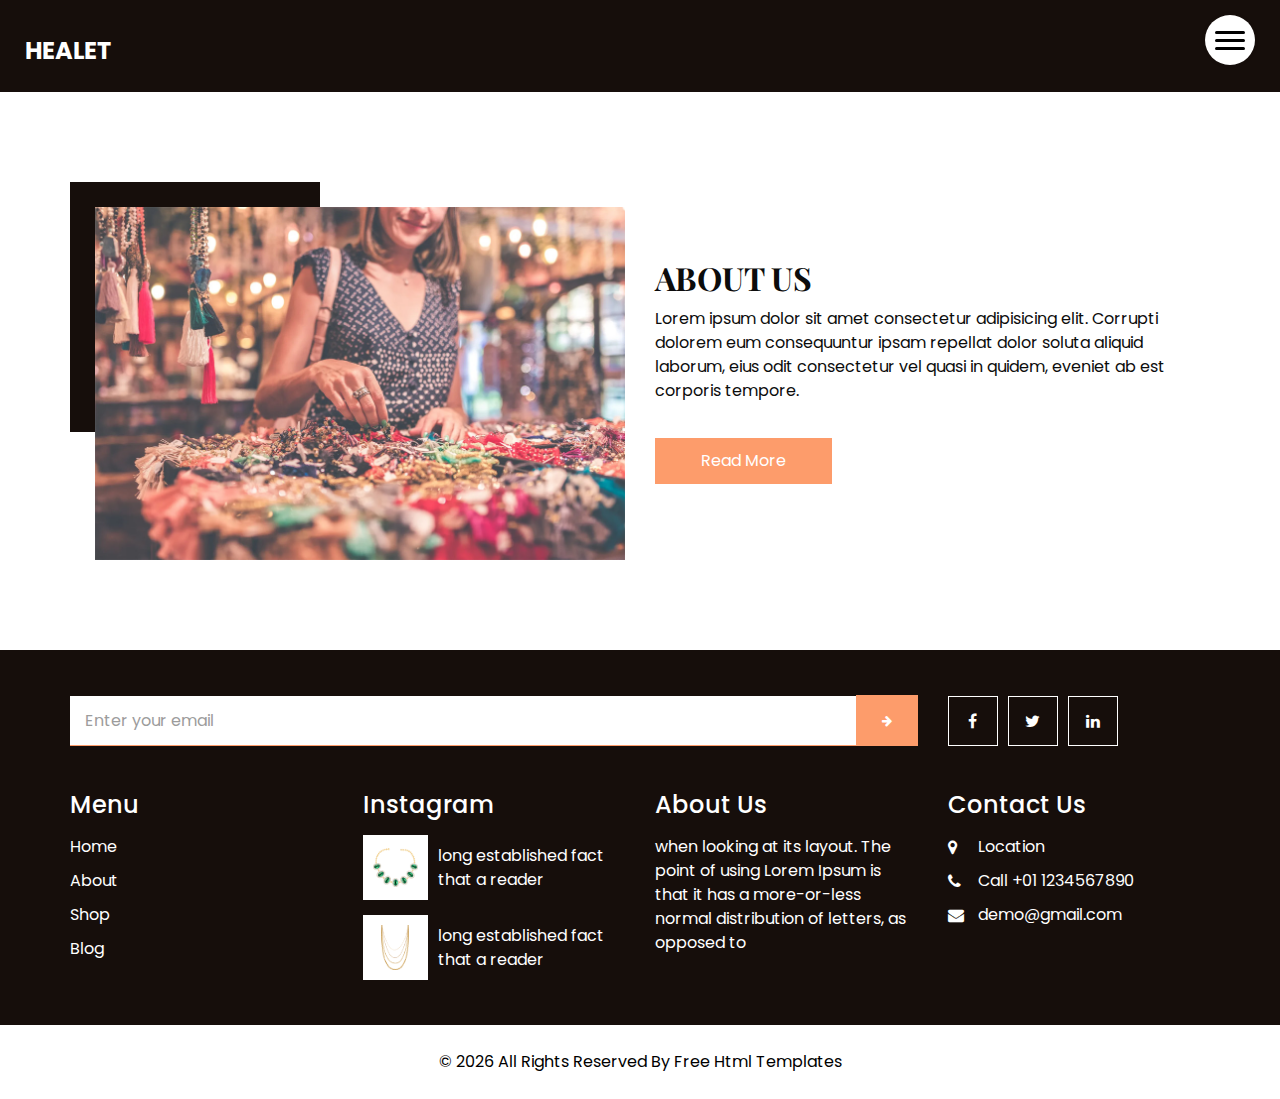
<file: DeepsDynamo/about.html>
<!DOCTYPE html>
<html>

<head>
  <!-- Basic -->
  <meta charset="utf-8" />
  <meta http-equiv="X-UA-Compatible" content="IE=edge" />
  <!-- Mobile Metas -->
  <meta name="viewport" content="width=device-width, initial-scale=1, shrink-to-fit=no" />
  <!-- Site Metas -->
  <link rel="icon" href="images/favicon.png" type="image/gif" />
  <meta name="keywords" content="" />
  <meta name="description" content="" />
  <meta name="author" content="" />

  <title>Healet</title>

  <!-- bootstrap core css -->
  <link rel="stylesheet" type="text/css" href="css/bootstrap.css" />
  <!-- font awesome style -->
  <link href="css/font-awesome.min.css" rel="stylesheet" />
  <!-- Custom styles for this template -->
  <link href="css/style.css" rel="stylesheet" />
  <!-- responsive style -->
  <link href="css/responsive.css" rel="stylesheet" />

</head>

<body>

  <!-- header section strats -->
  <header class="header_section innerpage_header">
    <div class="container-fluid">
      <nav class="navbar navbar-expand-lg custom_nav-container">
        <a class="navbar-brand" href="index.html">
          <span>
            Healet
          </span>
        </a>
        <div class="" id="">

          <div class="custom_menu-btn">
            <button onclick="openNav()">
              <span class="s-1"> </span>
              <span class="s-2"> </span>
              <span class="s-3"> </span>
            </button>
            <div id="myNav" class="overlay">
              <div class="overlay-content">
                <a href="index.html">Home</a>
                <a href="about.html">About</a>
                <a href="shop.html">Shop</a>
                <a href="blog.html">Blog</a>
              </div>
            </div>
          </div>

        </div>
      </nav>
    </div>
  </header>
  <!-- end header section -->

  <!-- about section -->

  <section class="about_section  layout_padding">
    <div class="container">
      <div class="row">
        <div class="col-md-6">
          <div class="img-box">
            <img src="images/about-img.jpg" alt="">
          </div>
        </div>
        <div class="col-md-6">
          <div class="detail-box">
            <div class="heading_container">
              <h2>
                About Us
              </h2>
            </div>
            <p>
              Lorem ipsum dolor sit amet consectetur adipisicing elit. Corrupti dolorem eum consequuntur ipsam repellat dolor soluta aliquid laborum, eius odit consectetur vel quasi in quidem, eveniet ab est corporis tempore.
            </p>
            <a href="">
              Read More
            </a>
          </div>
        </div>
      </div>
    </div>
  </section>

  <!-- end about section -->

  <!-- info section -->
  <section class="info_section layout_padding2">
    <div class="container">
      <div class="row info_form_social_row">
        <div class="col-md-8 col-lg-9">
          <div class="info_form">
            <form action="">
              <input type="email" placeholder="Enter your email">
              <button>
                <i class="fa fa-arrow-right" aria-hidden="true"></i>
              </button>
            </form>
          </div>
        </div>
        <div class="col-md-4 col-lg-3">

          <div class="social_box">
            <a href="">
              <i class="fa fa-facebook" aria-hidden="true"></i>
            </a>
            <a href="">
              <i class="fa fa-twitter" aria-hidden="true"></i>
            </a>
            <a href="">
              <i class="fa fa-linkedin" aria-hidden="true"></i>
            </a>
          </div>
        </div>
      </div>
      <div class="row info_main_row">
        <div class="col-md-6 col-lg-3">
          <div class="info_links">
            <h4>
              Menu
            </h4>
            <div class="info_links_menu">
              <a href="index.html">Home</a>
              <a href="about.html">About</a>
              <a href="shop.html">Shop</a>
              <a href="blog.html">Blog</a>
            </div>
          </div>
        </div>
        <div class="col-md-6 col-lg-3">
          <div class="info_insta">
            <h4>
              Instagram
            </h4>
            <div class="insta_box">
              <div class="img-box">
                <img src="images/p1.png" alt="">
              </div>
              <p>
                long established fact that a reader
              </p>
            </div>
            <div class="insta_box">
              <div class="img-box">
                <img src="images/p2.png" alt="">
              </div>
              <p>
                long established fact that a reader
              </p>
            </div>
          </div>
        </div>
        <div class="col-md-6 col-lg-3">
          <div class="info_detail">
            <h4>
              About Us
            </h4>
            <p class="mb-0">
              when looking at its layout. The point of using Lorem Ipsum is that it has a more-or-less normal distribution of letters, as opposed to
            </p>
          </div>
        </div>
        <div class="col-md-6 col-lg-3">
          <h4>
            Contact Us
          </h4>
          <div class="info_contact">
            <a href="">
              <i class="fa fa-map-marker" aria-hidden="true"></i>
              <span>
                Location
              </span>
            </a>
            <a href="">
              <i class="fa fa-phone" aria-hidden="true"></i>
              <span>
                Call +01 1234567890
              </span>
            </a>
            <a href="">
              <i class="fa fa-envelope"></i>
              <span>
                demo@gmail.com
              </span>
            </a>
          </div>
        </div>
      </div>
    </div>
  </section>

  <!-- end info_section -->


  <!-- footer section -->
  <footer class="footer_section">
    <div class="container">
      <p>
        &copy; <span id="displayYear"></span> All Rights Reserved By
        <a href="https://html.design/">Free Html Templates</a>
      </p>
    </div>
  </footer>
  <!-- footer section -->


  <!-- jQery -->
  <script src="js/jquery-3.4.1.min.js"></script>
  <!-- bootstrap js -->
  <script src="js/bootstrap.js"></script>
  <!-- custom js -->
  <script src="js/custom.js"></script>

</body>

</html>
</file>
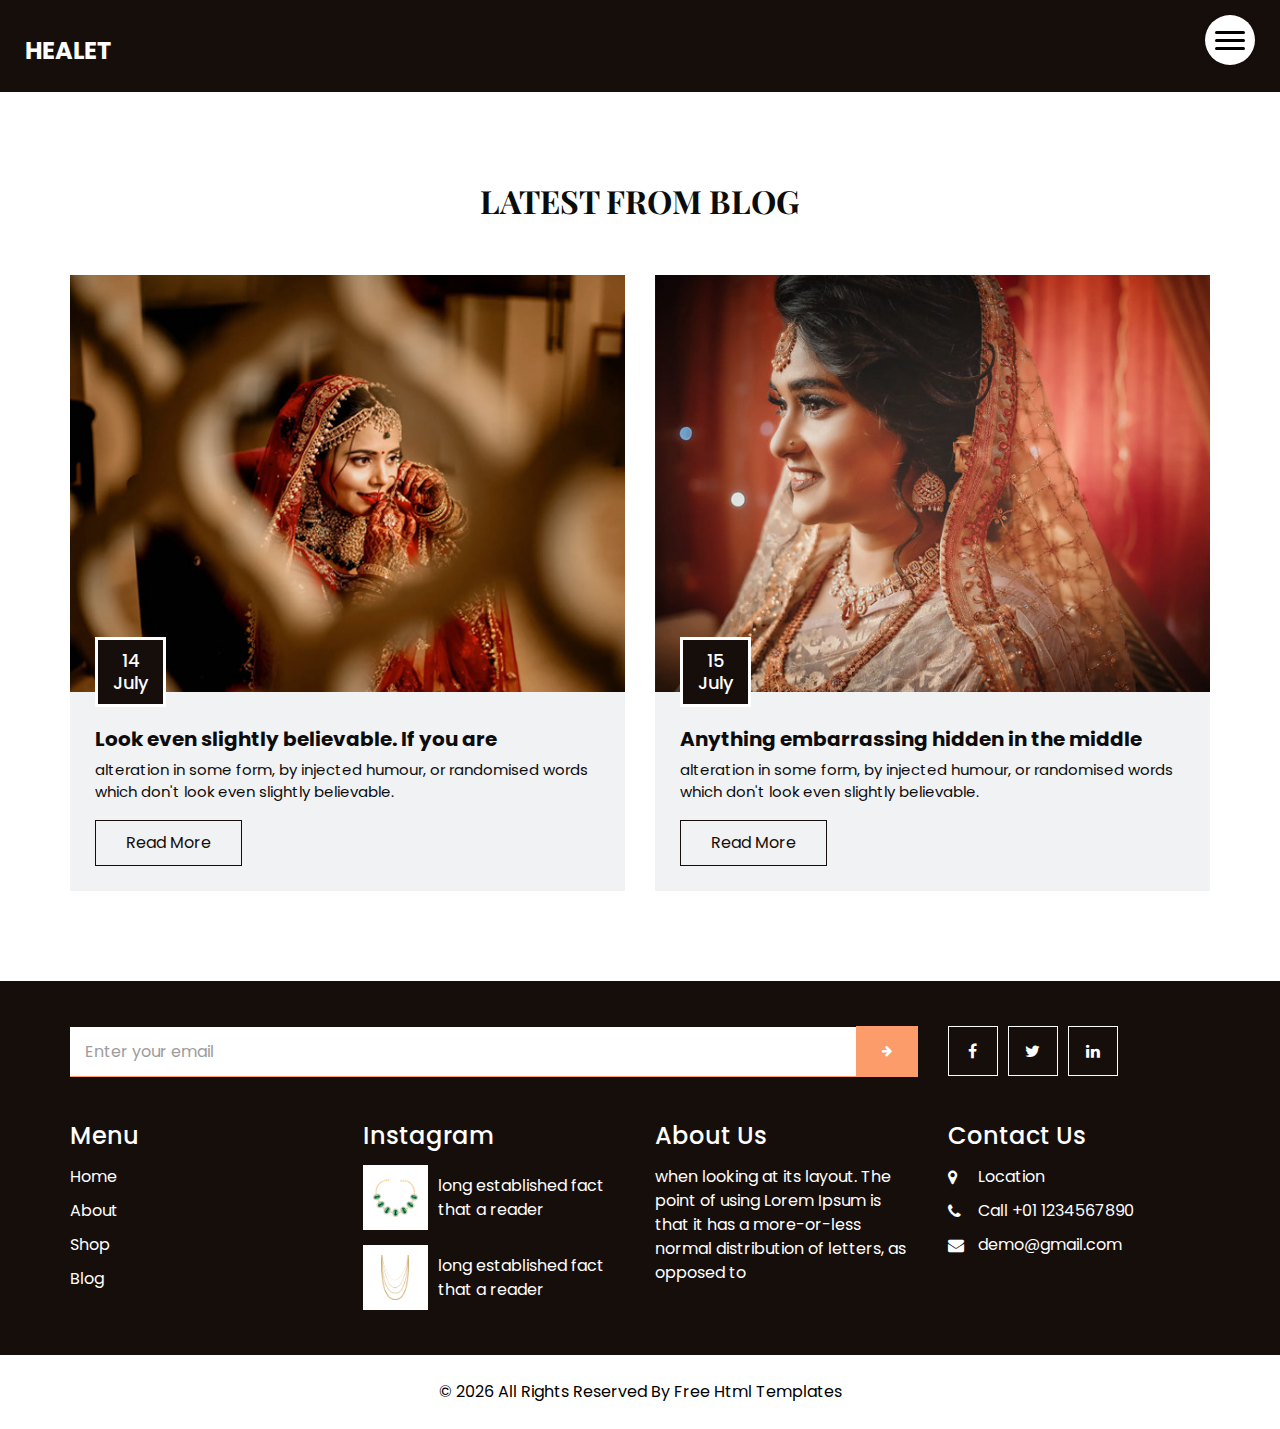
<file: DeepsDynamo/blog.html>
<!DOCTYPE html>
<html>

<head>
  <!-- Basic -->
  <meta charset="utf-8" />
  <meta http-equiv="X-UA-Compatible" content="IE=edge" />
  <!-- Mobile Metas -->
  <meta name="viewport" content="width=device-width, initial-scale=1, shrink-to-fit=no" />
  <!-- Site Metas -->
  <link rel="icon" href="images/favicon.png" type="image/gif" />
  <meta name="keywords" content="" />
  <meta name="description" content="" />
  <meta name="author" content="" />

  <title>Healet</title>

  <!-- bootstrap core css -->
  <link rel="stylesheet" type="text/css" href="css/bootstrap.css" />
  <!-- font awesome style -->
  <link href="css/font-awesome.min.css" rel="stylesheet" />
  <!-- Custom styles for this template -->
  <link href="css/style.css" rel="stylesheet" />
  <!-- responsive style -->
  <link href="css/responsive.css" rel="stylesheet" />

</head>

<body>

  <!-- header section strats -->
  <header class="header_section innerpage_header">
    <div class="container-fluid">
      <nav class="navbar navbar-expand-lg custom_nav-container">
        <a class="navbar-brand" href="index.html">
          <span>
            Healet
          </span>
        </a>
        <div class="" id="">

          <div class="custom_menu-btn">
            <button onclick="openNav()">
              <span class="s-1"> </span>
              <span class="s-2"> </span>
              <span class="s-3"> </span>
            </button>
            <div id="myNav" class="overlay">
              <div class="overlay-content">
                <a href="index.html">Home</a>
                <a href="about.html">About</a>
                <a href="shop.html">Shop</a>
                <a href="blog.html">Blog</a>
              </div>
            </div>
          </div>

        </div>
      </nav>
    </div>
  </header>
  <!-- end header section -->

  <!-- blog section -->

  <section class="blog_section layout_padding">
    <div class="container">
      <div class="heading_container">
        <h2>
          Latest From Blog
        </h2>
      </div>
      <div class="row">
        <div class="col-md-6">
          <div class="box">
            <div class="img-box">
              <img src="images/b1.jpg" alt="">
              <h4 class="blog_date">
                14 <br>
                July
              </h4>
            </div>
            <div class="detail-box">
              <h5>
                Look even slightly believable. If you are
              </h5>
              <p>
                alteration in some form, by injected humour, or randomised words which don't look even slightly believable.
              </p>
              <a href="">
                Read More
              </a>
            </div>
          </div>
        </div>
        <div class="col-md-6">
          <div class="box">
            <div class="img-box">
              <img src="images/b2.jpg" alt="">
              <h4 class="blog_date">
                15 <br>
                July
              </h4>
            </div>
            <div class="detail-box">
              <h5>
                Anything embarrassing hidden in the middle
              </h5>
              <p>
                alteration in some form, by injected humour, or randomised words which don't look even slightly believable.
              </p>
              <a href="">
                Read More
              </a>
            </div>
          </div>
        </div>
      </div>
    </div>
  </section>

  <!-- end blog section -->

  <!-- info section -->
  <section class="info_section layout_padding2">
    <div class="container">
      <div class="row info_form_social_row">
        <div class="col-md-8 col-lg-9">
          <div class="info_form">
            <form action="">
              <input type="email" placeholder="Enter your email">
              <button>
                <i class="fa fa-arrow-right" aria-hidden="true"></i>
              </button>
            </form>
          </div>
        </div>
        <div class="col-md-4 col-lg-3">

          <div class="social_box">
            <a href="">
              <i class="fa fa-facebook" aria-hidden="true"></i>
            </a>
            <a href="">
              <i class="fa fa-twitter" aria-hidden="true"></i>
            </a>
            <a href="">
              <i class="fa fa-linkedin" aria-hidden="true"></i>
            </a>
          </div>
        </div>
      </div>
      <div class="row info_main_row">
        <div class="col-md-6 col-lg-3">
          <div class="info_links">
            <h4>
              Menu
            </h4>
            <div class="info_links_menu">
              <a href="index.html">Home</a>
              <a href="about.html">About</a>
              <a href="shop.html">Shop</a>
              <a href="blog.html">Blog</a>
            </div>
          </div>
        </div>
        <div class="col-md-6 col-lg-3">
          <div class="info_insta">
            <h4>
              Instagram
            </h4>
            <div class="insta_box">
              <div class="img-box">
                <img src="images/p1.png" alt="">
              </div>
              <p>
                long established fact that a reader
              </p>
            </div>
            <div class="insta_box">
              <div class="img-box">
                <img src="images/p2.png" alt="">
              </div>
              <p>
                long established fact that a reader
              </p>
            </div>
          </div>
        </div>
        <div class="col-md-6 col-lg-3">
          <div class="info_detail">
            <h4>
              About Us
            </h4>
            <p class="mb-0">
              when looking at its layout. The point of using Lorem Ipsum is that it has a more-or-less normal distribution of letters, as opposed to
            </p>
          </div>
        </div>
        <div class="col-md-6 col-lg-3">
          <h4>
            Contact Us
          </h4>
          <div class="info_contact">
            <a href="">
              <i class="fa fa-map-marker" aria-hidden="true"></i>
              <span>
                Location
              </span>
            </a>
            <a href="">
              <i class="fa fa-phone" aria-hidden="true"></i>
              <span>
                Call +01 1234567890
              </span>
            </a>
            <a href="">
              <i class="fa fa-envelope"></i>
              <span>
                demo@gmail.com
              </span>
            </a>
          </div>
        </div>
      </div>
    </div>
  </section>

  <!-- end info_section -->


  <!-- footer section -->
  <footer class="footer_section">
    <div class="container">
      <p>
        &copy; <span id="displayYear"></span> All Rights Reserved By
        <a href="https://html.design/">Free Html Templates</a>
      </p>
    </div>
  </footer>
  <!-- footer section -->


  <!-- jQery -->
  <script src="js/jquery-3.4.1.min.js"></script>
  <!-- bootstrap js -->
  <script src="js/bootstrap.js"></script>
  <!-- custom js -->
  <script src="js/custom.js"></script>

</body>

</html>
</file>
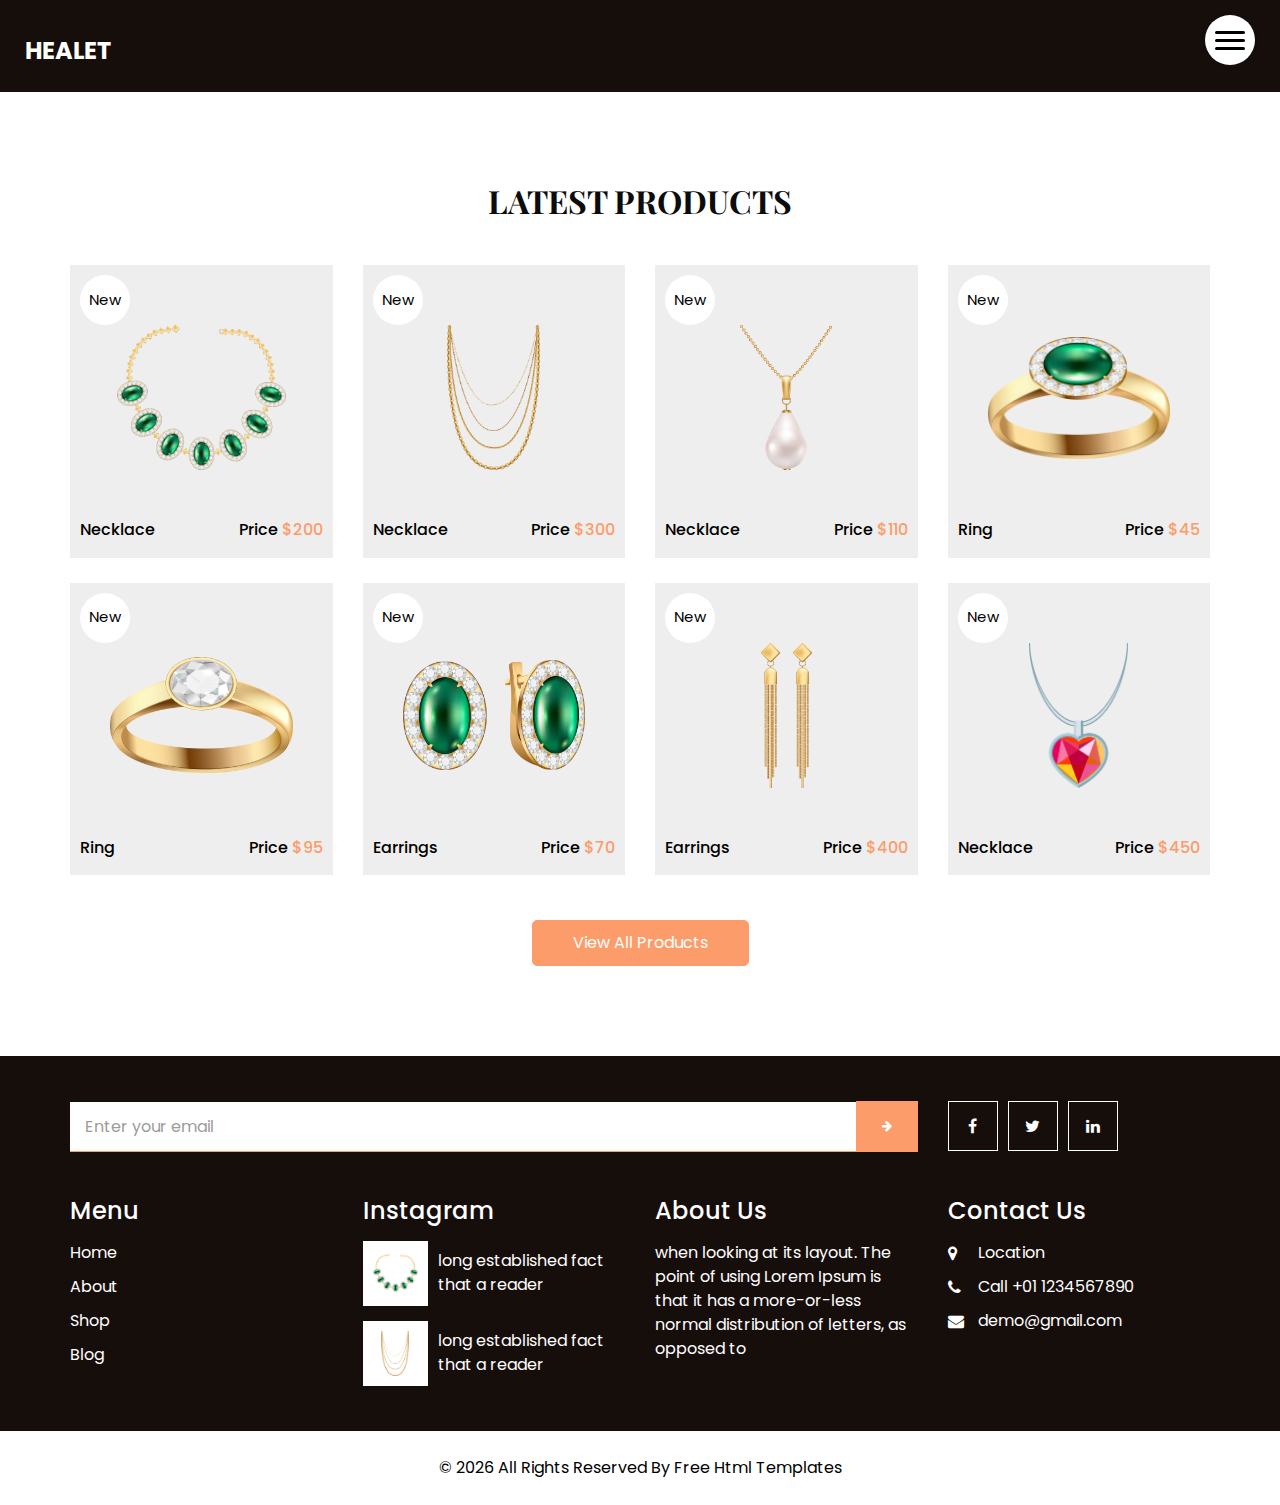
<file: DeepsDynamo/shop.html>
<!DOCTYPE html>
<html>

<head>
  <!-- Basic -->
  <meta charset="utf-8" />
  <meta http-equiv="X-UA-Compatible" content="IE=edge" />
  <!-- Mobile Metas -->
  <meta name="viewport" content="width=device-width, initial-scale=1, shrink-to-fit=no" />
  <!-- Site Metas -->
  <link rel="icon" href="images/favicon.png" type="image/gif" />
  <meta name="keywords" content="" />
  <meta name="description" content="" />
  <meta name="author" content="" />

  <title>Healet</title>

  <!-- bootstrap core css -->
  <link rel="stylesheet" type="text/css" href="css/bootstrap.css" />
  <!-- font awesome style -->
  <link href="css/font-awesome.min.css" rel="stylesheet" />
  <!-- Custom styles for this template -->
  <link href="css/style.css" rel="stylesheet" />
  <!-- responsive style -->
  <link href="css/responsive.css" rel="stylesheet" />

</head>

<body>

  <!-- header section strats -->
  <header class="header_section innerpage_header">
    <div class="container-fluid">
      <nav class="navbar navbar-expand-lg custom_nav-container">
        <a class="navbar-brand" href="index.html">
          <span>
            Healet
          </span>
        </a>
        <div class="" id="">

          <div class="custom_menu-btn">
            <button onclick="openNav()">
              <span class="s-1"> </span>
              <span class="s-2"> </span>
              <span class="s-3"> </span>
            </button>
            <div id="myNav" class="overlay">
              <div class="overlay-content">
                <a href="index.html">Home</a>
                <a href="about.html">About</a>
                <a href="shop.html">Shop</a>
                <a href="blog.html">Blog</a>
              </div>
            </div>
          </div>

        </div>
      </nav>
    </div>
  </header>
  <!-- end header section -->

  <!-- shop section -->

  <section class="shop_section layout_padding">
    <div class="container">
      <div class="heading_container heading_center">
        <h2>
          Latest Products
        </h2>
      </div>
      <div class="row">
        <div class="col-sm-6 col-md-4 col-lg-3">
          <div class="box">
            <a href="">
              <div class="img-box">
                <img src="images/p1.png" alt="">
              </div>
              <div class="detail-box">
                <h6>
                  Necklace
                </h6>
                <h6>
                  Price
                  <span>
                    $200
                  </span>
                </h6>
              </div>
              <div class="new">
                <span>
                  New
                </span>
              </div>
            </a>
          </div>
        </div>
        <div class="col-sm-6 col-md-4 col-lg-3">
          <div class="box">
            <a href="">
              <div class="img-box">
                <img src="images/p2.png" alt="">
              </div>
              <div class="detail-box">
                <h6>
                  Necklace
                </h6>
                <h6>
                  Price
                  <span>
                    $300
                  </span>
                </h6>
              </div>
              <div class="new">
                <span>
                  New
                </span>
              </div>
            </a>
          </div>
        </div>
        <div class="col-sm-6 col-md-4 col-lg-3">
          <div class="box">
            <a href="">
              <div class="img-box">
                <img src="images/p3.png" alt="">
              </div>
              <div class="detail-box">
                <h6>
                  Necklace
                </h6>
                <h6>
                  Price
                  <span>
                    $110
                  </span>
                </h6>
              </div>
              <div class="new">
                <span>
                  New
                </span>
              </div>
            </a>
          </div>
        </div>
        <div class="col-sm-6 col-md-4 col-lg-3">
          <div class="box">
            <a href="">
              <div class="img-box">
                <img src="images/p4.png" alt="">
              </div>
              <div class="detail-box">
                <h6>
                  Ring
                </h6>
                <h6>
                  Price
                  <span>
                    $45
                  </span>
                </h6>
              </div>
              <div class="new">
                <span>
                  New
                </span>
              </div>
            </a>
          </div>
        </div>
        <div class="col-sm-6 col-md-4 col-lg-3">
          <div class="box">
            <a href="">
              <div class="img-box">
                <img src="images/p5.png" alt="">
              </div>
              <div class="detail-box">
                <h6>
                  Ring
                </h6>
                <h6>
                  Price
                  <span>
                    $95
                  </span>
                </h6>
              </div>
              <div class="new">
                <span>
                  New
                </span>
              </div>
            </a>
          </div>
        </div>
        <div class="col-sm-6 col-md-4 col-lg-3">
          <div class="box">
            <a href="">
              <div class="img-box">
                <img src="images/p6.png" alt="">
              </div>
              <div class="detail-box">
                <h6>
                  Earrings
                </h6>
                <h6>
                  Price
                  <span>
                    $70
                  </span>
                </h6>
              </div>
              <div class="new">
                <span>
                  New
                </span>
              </div>
            </a>
          </div>
        </div>
        <div class="col-sm-6 col-md-4 col-lg-3">
          <div class="box">
            <a href="">
              <div class="img-box">
                <img src="images/p7.png" alt="">
              </div>
              <div class="detail-box">
                <h6>
                  Earrings
                </h6>
                <h6>
                  Price
                  <span>
                    $400
                  </span>
                </h6>
              </div>
              <div class="new">
                <span>
                  New
                </span>
              </div>
            </a>
          </div>
        </div>
        <div class="col-sm-6 col-md-4 col-lg-3">
          <div class="box">
            <a href="">
              <div class="img-box">
                <img src="images/p8.png" alt="">
              </div>
              <div class="detail-box">
                <h6>
                  Necklace
                </h6>
                <h6>
                  Price
                  <span>
                    $450
                  </span>
                </h6>
              </div>
              <div class="new">
                <span>
                  New
                </span>
              </div>
            </a>
          </div>
        </div>
      </div>
      <div class="btn-box">
        <a href="">
          View All Products
        </a>
      </div>
    </div>
  </section>

  <!-- end shop section -->

  <!-- info section -->
  <section class="info_section layout_padding2">
    <div class="container">
      <div class="row info_form_social_row">
        <div class="col-md-8 col-lg-9">
          <div class="info_form">
            <form action="">
              <input type="email" placeholder="Enter your email">
              <button>
                <i class="fa fa-arrow-right" aria-hidden="true"></i>
              </button>
            </form>
          </div>
        </div>
        <div class="col-md-4 col-lg-3">

          <div class="social_box">
            <a href="">
              <i class="fa fa-facebook" aria-hidden="true"></i>
            </a>
            <a href="">
              <i class="fa fa-twitter" aria-hidden="true"></i>
            </a>
            <a href="">
              <i class="fa fa-linkedin" aria-hidden="true"></i>
            </a>
          </div>
        </div>
      </div>
      <div class="row info_main_row">
        <div class="col-md-6 col-lg-3">
          <div class="info_links">
            <h4>
              Menu
            </h4>
            <div class="info_links_menu">
              <a href="index.html">Home</a>
              <a href="about.html">About</a>
              <a href="shop.html">Shop</a>
              <a href="blog.html">Blog</a>
            </div>
          </div>
        </div>
        <div class="col-md-6 col-lg-3">
          <div class="info_insta">
            <h4>
              Instagram
            </h4>
            <div class="insta_box">
              <div class="img-box">
                <img src="images/p1.png" alt="">
              </div>
              <p>
                long established fact that a reader
              </p>
            </div>
            <div class="insta_box">
              <div class="img-box">
                <img src="images/p2.png" alt="">
              </div>
              <p>
                long established fact that a reader
              </p>
            </div>
          </div>
        </div>
        <div class="col-md-6 col-lg-3">
          <div class="info_detail">
            <h4>
              About Us
            </h4>
            <p class="mb-0">
              when looking at its layout. The point of using Lorem Ipsum is that it has a more-or-less normal distribution of letters, as opposed to
            </p>
          </div>
        </div>
        <div class="col-md-6 col-lg-3">
          <h4>
            Contact Us
          </h4>
          <div class="info_contact">
            <a href="">
              <i class="fa fa-map-marker" aria-hidden="true"></i>
              <span>
                Location
              </span>
            </a>
            <a href="">
              <i class="fa fa-phone" aria-hidden="true"></i>
              <span>
                Call +01 1234567890
              </span>
            </a>
            <a href="">
              <i class="fa fa-envelope"></i>
              <span>
                demo@gmail.com
              </span>
            </a>
          </div>
        </div>
      </div>
    </div>
  </section>

  <!-- end info_section -->


  <!-- footer section -->
  <footer class="footer_section">
    <div class="container">
      <p>
        &copy; <span id="displayYear"></span> All Rights Reserved By
        <a href="https://html.design/">Free Html Templates</a>
      </p>
    </div>
  </footer>
  <!-- footer section -->


  <!-- jQery -->
  <script src="js/jquery-3.4.1.min.js"></script>
  <!-- bootstrap js -->
  <script src="js/bootstrap.js"></script>
  <!-- custom js -->
  <script src="js/custom.js"></script>

</body>

</html>
</file>
<file: css/style.css>
@import url("https://fonts.googleapis.com/css2?family=Playfair+Display:wght@400;500;600;700&family=Poppins:wght@400;500;600;700&display=swap");
/* fonts import */
@import url("../fonts/octin_sports_rg.ttf");
body {
  font-family: "Poppins", sans-serif;
  color: #0c0c0c;
  background-color: #ffffff;
  overflow-x: hidden;
}

.layout_padding {
  padding: 90px 0;
}

.layout_padding2 {
  padding: 45px 0;
}

.layout_padding2-top {
  padding-top: 45px;
}

.layout_padding2-bottom {
  padding-bottom: 45px;
}

.layout_padding-top {
  padding-top: 90px;
}

.layout_padding-bottom {
  padding-bottom: 90px;
}

.long_section {
  margin-left: 45px;
  margin-right: 45px;
  padding-left: 15px;
  padding-right: 15px;
}

.heading_container {
  display: -webkit-box;
  display: -ms-flexbox;
  display: flex;
  -webkit-box-orient: vertical;
  -webkit-box-direction: normal;
      -ms-flex-direction: column;
          flex-direction: column;
  -webkit-box-align: start;
      -ms-flex-align: start;
          align-items: flex-start;
  font-family: 'Playfair Display', serif;
}

.heading_container h2 {
  position: relative;
  font-weight: bold;
  text-transform: uppercase;
  margin: 0;
}

.heading_container.heading_center {
  -webkit-box-align: center;
      -ms-flex-align: center;
          align-items: center;
  text-align: center;
}

h1,
h2 {
  font-family: 'Playfair Display', serif;
}

/*header section*/
.header_section {
  position: absolute;
  top: 0;
  width: 100%;
  z-index: 9;
}

.header_section .container-fluid {
  padding-right: 25px;
  padding-left: 25px;
}

.header_section .nav_container {
  margin: 0 auto;
}

.header_section.innerpage_header {
  position: relative;
  background: -webkit-gradient(linear, left top, right top, from(#160e0b), to(#160e0b));
  background: linear-gradient(to right, #160e0b, #160e0b);
  padding: 10px 0;
}

.custom_nav-container {
  padding-left: 0;
  padding-right: 0;
}

.custom_menu-btn {
  position: fixed;
  right: 25px;
  top: 15px;
  width: 50px;
  height: 50px;
}

.custom_menu-btn::before {
  content: "";
  position: absolute;
  top: 0;
  right: 0;
  width: 100%;
  height: 100%;
  background-color: white;
  -webkit-box-shadow: 0 0 5px 0 rgba(0, 0, 0, 0.07);
          box-shadow: 0 0 5px 0 rgba(0, 0, 0, 0.07);
  z-index: 7;
  border-radius: 100%;
  -webkit-transition: all .3s;
  transition: all .3s;
}

.custom_menu-btn.menu_btn-style::before {
  width: 100vh;
  height: 100vh;
  background-color: #160e0b;
  -webkit-transform: scale(5);
          transform: scale(5);
  border-radius: 0;
}

.custom_menu-btn button {
  width: 50px;
  height: 50px;
  outline: none;
  border: none;
  border-radius: 100%;
  display: -webkit-box;
  display: -ms-flexbox;
  display: flex;
  -webkit-box-orient: vertical;
  -webkit-box-direction: normal;
      -ms-flex-direction: column;
          flex-direction: column;
  -webkit-box-align: center;
      -ms-flex-align: center;
          align-items: center;
  -webkit-box-pack: center;
      -ms-flex-pack: center;
          justify-content: center;
  background-color: transparent;
  position: relative;
  z-index: 999;
  margin: 0;
}

.custom_menu-btn button span {
  display: block;
  width: 30px;
  height: 3px;
  background-color: #000000;
  margin: 2.5px 0;
  -webkit-transition: all 0.3s;
  transition: all 0.3s;
  border-radius: 15px;
}

.custom_menu-btn .s-2 {
  -webkit-transition: all 0.1s;
  transition: all 0.1s;
}

.menu_btn-style button span {
  background-color: #ffffff;
}

.menu_btn-style button .s-1 {
  -webkit-transform: rotate(45deg) translate(6px, 6px);
          transform: rotate(45deg) translate(6px, 6px);
}

.menu_btn-style button .s-2 {
  -webkit-transform: translateX(100px);
          transform: translateX(100px);
}

.menu_btn-style button .s-3 {
  -webkit-transform: rotate(-45deg) translate(5px, -5px);
          transform: rotate(-45deg) translate(5px, -5px);
}

.overlay {
  height: 100%;
  width: 0;
  position: fixed;
  top: 0;
  left: 0;
  overflow-x: hidden;
  -webkit-transition: 0.5s;
  transition: 0.5s;
  z-index: 9;
}

.overlay .closebtn {
  position: absolute;
  top: 0;
  right: 30px;
  font-size: 60px;
}

.overlay a {
  padding: 0px;
  text-decoration: none;
  font-size: 22px;
  color: #ffffff;
  display: block;
  -webkit-transition: 0.3s;
  transition: 0.3s;
  margin-bottom: 15px;
  text-transform: uppercase;
  font-weight: 600;
  opacity: 0;
}

.overlay a:hover {
  color: #fd9c6b;
}

.overlay-content {
  position: relative;
  top: 30%;
  width: 100%;
  text-align: center;
  margin-top: 30px;
  z-index: 99;
}

.menu_width {
  width: 100%;
}

.menu_width.overlay a {
  opacity: 1;
}

a,
a:hover,
a:focus {
  text-decoration: none;
}

a:hover,
a:focus {
  color: initial;
}

.btn,
.btn:focus {
  outline: none !important;
  -webkit-box-shadow: none;
          box-shadow: none;
}

.navbar-brand {
  margin-top: 10px;
}

.navbar-brand span {
  font-size: 24px;
  font-weight: 700;
  color: #ffffff;
  text-transform: uppercase;
}

/*end header section*/
/* slider section */
.slider_section {
  min-height: 100vh;
  -webkit-box-flex: 1;
      -ms-flex: 1;
          flex: 1;
  display: -webkit-box;
  display: -ms-flexbox;
  display: flex;
  -webkit-box-align: center;
      -ms-flex-align: center;
          align-items: center;
  position: relative;
}

.slider_section .row {
  -webkit-box-align: center;
      -ms-flex-align: center;
          align-items: center;
}

.slider_section .detail-box {
  position: relative;
  z-index: 4;
  color: #ffffff;
  padding: 75px 0;
}

.slider_section .detail-box h1 {
  font-weight: bold;
  font-size: 3rem;
}

.slider_section .detail-box p {
  width: 60%;
  margin-top: 15px;
}

.slider_section .detail-box .slider-link {
  display: inline-block;
  padding: 10px 45px;
  background-color: transparent;
  color: #fd9c6b;
  border-radius: 5px;
  border: 1px solid #fd9c6b;
  -webkit-transition: all .2s;
  transition: all .2s;
  margin-top: 35px;
}

.slider_section .detail-box .slider-link:hover {
  background-color: #fd9c6b;
  color: #ffffff;
}

.slider_section .slider_bg_box {
  position: absolute;
  top: 0;
  left: 0;
  width: 100%;
  height: 100%;
  z-index: 2;
  overflow: hidden;
}

.slider_section .slider_bg_box img {
  width: 100%;
  height: 100%;
  -o-object-fit: cover;
     object-fit: cover;
  -o-object-position: top right;
     object-position: top right;
}

.shop_section .heading_container {
  margin-bottom: 20px;
}

.shop_section .box {
  background-color: #eeeeee;
  position: relative;
  padding: 10px;
  margin-top: 25px;
}

.shop_section .box a {
  color: #000000;
}

.shop_section .box .img-box {
  display: -webkit-box;
  display: -ms-flexbox;
  display: flex;
  -webkit-box-pack: center;
      -ms-flex-pack: center;
          justify-content: center;
  -webkit-box-align: center;
      -ms-flex-align: center;
          align-items: center;
  padding: 15px 30px;
  height: 245px;
}

.shop_section .box .img-box img {
  max-width: 100%;
  max-height: 145px;
}

.shop_section .box .detail-box {
  display: -webkit-box;
  display: -ms-flexbox;
  display: flex;
  -webkit-box-pack: justify;
      -ms-flex-pack: justify;
          justify-content: space-between;
}

.shop_section .box .detail-box h6 span {
  color: #fd9c6b;
}

.shop_section .box .new {
  width: 50px;
  height: 50px;
  position: absolute;
  top: 10px;
  left: 10px;
  background-color: #ffffff;
  display: -webkit-box;
  display: -ms-flexbox;
  display: flex;
  -webkit-box-pack: center;
      -ms-flex-pack: center;
          justify-content: center;
  -webkit-box-align: center;
      -ms-flex-align: center;
          align-items: center;
  border-radius: 100%;
  font-size: 15px;
}

.shop_section .btn-box {
  display: -webkit-box;
  display: -ms-flexbox;
  display: flex;
  -webkit-box-pack: center;
      -ms-flex-pack: center;
          justify-content: center;
  margin-top: 45px;
}

.shop_section .btn-box a {
  display: inline-block;
  padding: 10px 40px;
  background-color: #fd9c6b;
  color: #ffffff;
  border-radius: 5px;
  border: 1px solid #fd9c6b;
  -webkit-transition: all .2s;
  transition: all .2s;
}

.shop_section .btn-box a:hover {
  background-color: transparent;
  color: #fd9c6b;
}

.about_section {
  margin-top: 100px;
}

.about_section .row {
  -webkit-box-align: center;
      -ms-flex-align: center;
          align-items: center;
}

.about_section .img-box {
  position: relative;
  padding: 25px 0 0 25px;
}

.about_section .img-box img {
  width: 100%;
  position: relative;
}

.about_section .img-box::before {
  content: "";
  position: absolute;
  top: 0;
  left: 0;
  width: 250px;
  height: 250px;
  background-color: #160e0b;
}

.about_section .detail-box p {
  margin-top: 10px;
  margin-bottom: 35px;
}

.about_section .detail-box a {
  display: inline-block;
  padding: 10px 45px;
  background-color: #fd9c6b;
  color: #ffffff;
  border-radius: 0;
  border: 1px solid #fd9c6b;
  -webkit-transition: all .2s;
  transition: all .2s;
}

.about_section .detail-box a:hover {
  background-color: transparent;
  color: #fd9c6b;
}

.offer_section .row > div {
  display: -webkit-box;
  display: -ms-flexbox;
  display: flex;
  -webkit-box-orient: vertical;
  -webkit-box-direction: normal;
      -ms-flex-direction: column;
          flex-direction: column;
  -webkit-box-pack: stretch;
      -ms-flex-pack: stretch;
          justify-content: stretch;
}

.offer_section .box {
  margin: 10px;
  height: 100%;
  position: relative;
  min-height: 175px;
}

.offer_section .box img {
  width: 100%;
  min-height: 100%;
}

.offer_section .box .detail-box {
  position: absolute;
  top: 0;
  left: 0;
  width: 100%;
  height: 100%;
  display: -webkit-box;
  display: -ms-flexbox;
  display: flex;
  -webkit-box-orient: vertical;
  -webkit-box-direction: normal;
      -ms-flex-direction: column;
          flex-direction: column;
  -webkit-box-align: start;
      -ms-flex-align: start;
          align-items: flex-start;
  -webkit-box-pack: center;
      -ms-flex-pack: center;
          justify-content: center;
  color: #ffffff;
  padding: 25px;
  background-color: rgba(0, 0, 0, 0.15);
}

.offer_section .box .detail-box h2 {
  font-weight: bold;
}

.offer_section .box .detail-box a {
  display: inline-block;
  padding: 8px 40px;
  background-color: transparent;
  color: #fd9c6b;
  border-radius: 0;
  border: 1px solid #fd9c6b;
  -webkit-transition: all .2s;
  transition: all .2s;
  margin-top: 10px;
}

.offer_section .box .detail-box a:hover {
  background-color: #fd9c6b;
  color: #ffffff;
}

.offer_section .box.offer-box1 {
  min-height: 225px;
}

.offer_section .box.offer-box1 .detail-box {
  -webkit-box-pack: start;
      -ms-flex-pack: start;
          justify-content: flex-start;
}

.offer_section .box.offer-box1 .detail-box h2 {
  font-size: 3rem;
}

.offer_section .box.offer-box2 .detail-box h2, .offer_section .box.offer-box3 .detail-box h2 {
  font-size: 2rem;
}

.offer_section .box.offer-box2 .detail-box {
  -webkit-box-align: end;
      -ms-flex-align: end;
          align-items: flex-end;
  -webkit-box-pack: end;
      -ms-flex-pack: end;
          justify-content: flex-end;
}

.offer_section .box.offer-box3 .detail-box {
  -webkit-box-align: start;
      -ms-flex-align: start;
          align-items: flex-start;
  -webkit-box-pack: end;
      -ms-flex-pack: end;
          justify-content: flex-end;
}

.blog_section .heading_container {
  -webkit-box-align: center;
      -ms-flex-align: center;
          align-items: center;
}

.blog_section .heading_container h2::before {
  left: 50%;
  -webkit-transform: translateX(-50%);
          transform: translateX(-50%);
}

.blog_section .box {
  margin-top: 55px;
  background-color: #f1f2f3;
}

.blog_section .box .img-box {
  position: relative;
}

.blog_section .box .img-box .blog_date {
  position: absolute;
  left: 25px;
  bottom: -15px;
  padding: 10px 15px;
  font-size: 18px;
  background-color: #160e0b;
  margin: 0;
  text-align: center;
  border: 3px solid #ffffff;
  color: #ffffff;
}

.blog_section .box .img-box img {
  width: 100%;
}

.blog_section .box .detail-box {
  margin-top: 10px;
  padding: 25px;
}

.blog_section .box .detail-box h5 {
  font-weight: bold;
}

.blog_section .box .detail-box p {
  font-size: 15px;
}

.blog_section .box .detail-box a {
  display: inline-block;
  padding: 10px 30px;
  background-color: transparent;
  color: #160e0b;
  border-radius: 0;
  border: 1px solid #160e0b;
  -webkit-transition: all .2s;
  transition: all .2s;
}

.blog_section .box .detail-box a:hover {
  background-color: #160e0b;
  color: #ffffff;
}

.client_section .heading_container {
  -webkit-box-align: center;
      -ms-flex-align: center;
          align-items: center;
}

.client_section .box {
  display: -webkit-box;
  display: -ms-flexbox;
  display: flex;
  -webkit-box-orient: vertical;
  -webkit-box-direction: normal;
      -ms-flex-direction: column;
          flex-direction: column;
  -webkit-box-align: center;
      -ms-flex-align: center;
          align-items: center;
  text-align: center;
  margin: 45px;
  padding: 35px 25px;
  border-radius: 15px;
  background-color: #160e0b;
  color: #ffffff;
}

.client_section .box .img-box {
  margin-bottom: 15px;
  min-width: 145px;
  max-width: 145px;
  overflow: hidden;
}

.client_section .box .img-box img {
  width: 100%;
  border-radius: 100%;
  border: 7px solid rgba(255, 255, 255, 0.45);
}

.client_section .box .detail-box {
  display: -webkit-box;
  display: -ms-flexbox;
  display: flex;
  -webkit-box-orient: vertical;
  -webkit-box-direction: normal;
      -ms-flex-direction: column;
          flex-direction: column;
}

.client_section .box .detail-box .name img {
  width: 25px;
  margin-bottom: 5px;
}

.client_section .box .detail-box .name h6 {
  color: #fd9c6b;
  font-size: 20px;
}

.client_section .carousel_btn-container {
  display: -webkit-box;
  display: -ms-flexbox;
  display: flex;
  -webkit-box-pack: center;
      -ms-flex-pack: center;
          justify-content: center;
}

.client_section .carousel-control-prev,
.client_section .carousel-control-next {
  position: unset;
  width: 45px;
  height: 45px;
  border: none;
  opacity: 1;
  background-repeat: no-repeat;
  background-size: 12px;
  background-position: center;
  background-color: #fd9c6b;
  background-position: center;
  border-radius: 5px;
  margin: 0 2.5px;
}

.client_section .carousel-control-prev:hover,
.client_section .carousel-control-next:hover {
  background-color: #160e0b;
}

.client_section .carousel-control-next {
  left: initial;
}

.info_section {
  background-color: #160e0b;
  color: #ffffff;
}

.info_section .info_form_social_row {
  -webkit-box-align: center;
      -ms-flex-align: center;
          align-items: center;
  margin-bottom: 45px;
}

.info_section .info_form {
  width: 100%;
}

.info_section .info_form form {
  display: -webkit-box;
  display: -ms-flexbox;
  display: flex;
  -webkit-box-align: end;
      -ms-flex-align: end;
          align-items: flex-end;
}

.info_section .info_form form input {
  -webkit-box-flex: 1;
      -ms-flex: 1;
          flex: 1;
  background-color: #ffffff;
  height: 50px;
  padding-left: 15px;
  outline: none;
  color: #ffffff;
  border: none;
  border-bottom: 1px solid #fd9c6b;
}

.info_section .info_form form input::-webkit-input-placeholder {
  color: #9c9c9c;
}

.info_section .info_form form input:-ms-input-placeholder {
  color: #9c9c9c;
}

.info_section .info_form form input::-ms-input-placeholder {
  color: #9c9c9c;
}

.info_section .info_form form input::placeholder {
  color: #9c9c9c;
}

.info_section .info_form form button {
  background-color: transparent;
  color: #fd9c6b;
  text-transform: uppercase;
  font-size: 12px;
  outline: none;
  border: none;
  display: inline-block;
  padding: 15.5px 25px;
  background-color: #fd9c6b;
  color: #ffffff;
  border-radius: 0;
  border: 1px solid #fd9c6b;
  -webkit-transition: all .2s;
  transition: all .2s;
}

.info_section .info_form form button:hover {
  background-color: transparent;
  color: #fd9c6b;
}

.info_section .social_box {
  width: 100%;
  display: -webkit-box;
  display: -ms-flexbox;
  display: flex;
}

.info_section .social_box a {
  display: -webkit-box;
  display: -ms-flexbox;
  display: flex;
  -webkit-box-pack: center;
      -ms-flex-pack: center;
          justify-content: center;
  -webkit-box-align: center;
      -ms-flex-align: center;
          align-items: center;
  width: 50px;
  height: 50px;
  border: 1px solid #ffffff;
  color: #ffffff;
  margin-right: 10px;
}

.info_section .social_box a:hover {
  color: #fd9c6b;
  border-color: #fd9c6b;
}

.info_section h4 {
  margin-bottom: 15px;
}

.info_section .info_links .info_links_menu {
  display: -webkit-box;
  display: -ms-flexbox;
  display: flex;
  -webkit-box-orient: vertical;
  -webkit-box-direction: normal;
      -ms-flex-direction: column;
          flex-direction: column;
}

.info_section .info_links .info_links_menu a {
  color: #ffffff;
}

.info_section .info_links .info_links_menu a:not(:nth-last-child(1)) {
  margin-bottom: 10px;
}

.info_section .info_links .info_links_menu a:hover {
  color: #fd9c6b;
}

.info_section .info_insta .insta_box {
  display: -webkit-box;
  display: -ms-flexbox;
  display: flex;
  -webkit-box-align: center;
      -ms-flex-align: center;
          align-items: center;
}

.info_section .info_insta .insta_box .img-box {
  width: 65px;
  min-width: 65px;
  height: 65px;
  padding: 10px;
  display: -webkit-box;
  display: -ms-flexbox;
  display: flex;
  -webkit-box-pack: center;
      -ms-flex-pack: center;
          justify-content: center;
  -webkit-box-align: center;
      -ms-flex-align: center;
          align-items: center;
  margin-right: 10px;
  background-color: #ffffff;
}

.info_section .info_insta .insta_box .img-box img {
  max-width: 100%;
  max-height: 100%;
}

.info_section .info_insta .insta_box p {
  margin: 0;
}

.info_section .info_insta .insta_box:not(:nth-last-child(1)) {
  margin-bottom: 15px;
}

.info_section .info_contact a {
  display: -webkit-box;
  display: -ms-flexbox;
  display: flex;
  -webkit-box-align: center;
      -ms-flex-align: center;
          align-items: center;
  color: #ffffff;
  margin-bottom: 10px;
}

.info_section .info_contact a i {
  margin-right: 5px;
  width: 25px;
}

.info_section .info_contact a:hover:hover {
  color: #fd9c6b;
}

/* footer section*/
.footer_section {
  position: relative;
  text-align: center;
}

.footer_section p {
  color: #000000;
  padding: 25px 0;
  margin: 0;
}

.footer_section p a {
  color: inherit;
}
/*# sourceMappingURL=style.css.map */
</file>
<file: css/responsive.css>
@media (max-width: 1300px) {}

@media (max-width: 1120px) {}

@media (max-width: 992px) {

  .slider_section {
    min-height: auto;
  }

  .slider_section .detail-box {
    padding: 10px 0 10px 0;
  }

  .info_main_row>div:nth-child(1) {
    margin-bottom: 25px;
  }

  .info_main_row>div:nth-child(2) {
    margin-bottom: 25px;
  }
}

@media (max-width: 800px) {}

@media (max-width: 768px) {
  .slider_section .detail-box h1 {
    font-size: 2.5rem;
  }

  .slider_section .slider_bg_box img {
    object-position: 20% center;
  }

  .about_section .img-box {
    margin-bottom: 45px;

  }

  .contact_section .form_container {
    margin-bottom: 45px;
  }

  .client_section .box {
    flex-direction: column;
    text-align: center;
    margin: 45px 15px;
  }

  .client_section .box .detail-box {
    align-items: center;
  }

  .client_section .box .img-box {
    margin-right: 0;
    margin-bottom: 25px;
  }

  .info_main_row>div {
    display: flex;
    flex-direction: column;
    align-items: center;
    text-align: center;

  }

  .info_main_row>div:not(:nth-last-child(1)) {
    margin-bottom: 25px;
  }

  .info_section .social_box {
    justify-content: center;
    margin-top: 25px;
  }

  .info_section .info_contact {
    display: flex;
    flex-direction: column;
    align-items: center;
  }

}

@media (max-width: 576px) {
  .info_section .info_insta .insta_box {
    flex-direction: column;
  }

  .info_section .info_insta .insta_box .img-box {
    margin-right: 0;
    margin-bottom: 10px;
  }

}

@media (max-width: 480px) {
  .about_section .img-box::before {
    width: 150px;
    height: 150px;
  }

  .slider_section .slider_bg_box img {
    object-position: 40% center;
  }
}

@media (max-width: 420px) {}

@media (max-width: 376px) {
  .slider_section .detail-box h1 {
    font-size: 2rem;
  }
}

@media (min-width: 1200px) {
  .container {
    max-width: 1170px;
  }
}
</file>
<file: DeepsDynamo/css/style.css>
@import url("https://fonts.googleapis.com/css2?family=Playfair+Display:wght@400;500;600;700&family=Poppins:wght@400;500;600;700&display=swap");
/* fonts import */
@import url("../fonts/octin_sports_rg.ttf");
body {
  font-family: "Poppins", sans-serif;
  color: #0c0c0c;
  background-color: #ffffff;
  overflow-x: hidden;
}

.layout_padding {
  padding: 90px 0;
}

.layout_padding2 {
  padding: 45px 0;
}

.layout_padding2-top {
  padding-top: 45px;
}

.layout_padding2-bottom {
  padding-bottom: 45px;
}

.layout_padding-top {
  padding-top: 90px;
}

.layout_padding-bottom {
  padding-bottom: 90px;
}

.long_section {
  margin-left: 45px;
  margin-right: 45px;
  padding-left: 15px;
  padding-right: 15px;
}

.heading_container {
  display: -webkit-box;
  display: -ms-flexbox;
  display: flex;
  -webkit-box-orient: vertical;
  -webkit-box-direction: normal;
      -ms-flex-direction: column;
          flex-direction: column;
  -webkit-box-align: start;
      -ms-flex-align: start;
          align-items: flex-start;
  font-family: 'Playfair Display', serif;
}

.heading_container h2 {
  position: relative;
  font-weight: bold;
  text-transform: uppercase;
  margin: 0;
}

.heading_container.heading_center {
  -webkit-box-align: center;
      -ms-flex-align: center;
          align-items: center;
  text-align: center;
}

h1,
h2 {
  font-family: 'Playfair Display', serif;
}

/*header section*/
.header_section {
  position: absolute;
  top: 0;
  width: 100%;
  z-index: 9;
}

.header_section .container-fluid {
  padding-right: 25px;
  padding-left: 25px;
}

.header_section .nav_container {
  margin: 0 auto;
}

.header_section.innerpage_header {
  position: relative;
  background: -webkit-gradient(linear, left top, right top, from(#160e0b), to(#160e0b));
  background: linear-gradient(to right, #160e0b, #160e0b);
  padding: 10px 0;
}

.custom_nav-container {
  padding-left: 0;
  padding-right: 0;
}

.custom_menu-btn {
  position: fixed;
  right: 25px;
  top: 15px;
  width: 50px;
  height: 50px;
}

.custom_menu-btn::before {
  content: "";
  position: absolute;
  top: 0;
  right: 0;
  width: 100%;
  height: 100%;
  background-color: white;
  -webkit-box-shadow: 0 0 5px 0 rgba(0, 0, 0, 0.07);
          box-shadow: 0 0 5px 0 rgba(0, 0, 0, 0.07);
  z-index: 7;
  border-radius: 100%;
  -webkit-transition: all .3s;
  transition: all .3s;
}

.custom_menu-btn.menu_btn-style::before {
  width: 100vh;
  height: 100vh;
  background-color: #160e0b;
  -webkit-transform: scale(5);
          transform: scale(5);
  border-radius: 0;
}

.custom_menu-btn button {
  width: 50px;
  height: 50px;
  outline: none;
  border: none;
  border-radius: 100%;
  display: -webkit-box;
  display: -ms-flexbox;
  display: flex;
  -webkit-box-orient: vertical;
  -webkit-box-direction: normal;
      -ms-flex-direction: column;
          flex-direction: column;
  -webkit-box-align: center;
      -ms-flex-align: center;
          align-items: center;
  -webkit-box-pack: center;
      -ms-flex-pack: center;
          justify-content: center;
  background-color: transparent;
  position: relative;
  z-index: 999;
  margin: 0;
}

.custom_menu-btn button span {
  display: block;
  width: 30px;
  height: 3px;
  background-color: #000000;
  margin: 2.5px 0;
  -webkit-transition: all 0.3s;
  transition: all 0.3s;
  border-radius: 15px;
}

.custom_menu-btn .s-2 {
  -webkit-transition: all 0.1s;
  transition: all 0.1s;
}

.menu_btn-style button span {
  background-color: #ffffff;
}

.menu_btn-style button .s-1 {
  -webkit-transform: rotate(45deg) translate(6px, 6px);
          transform: rotate(45deg) translate(6px, 6px);
}

.menu_btn-style button .s-2 {
  -webkit-transform: translateX(100px);
          transform: translateX(100px);
}

.menu_btn-style button .s-3 {
  -webkit-transform: rotate(-45deg) translate(5px, -5px);
          transform: rotate(-45deg) translate(5px, -5px);
}

.overlay {
  height: 100%;
  width: 0;
  position: fixed;
  top: 0;
  left: 0;
  overflow-x: hidden;
  -webkit-transition: 0.5s;
  transition: 0.5s;
  z-index: 9;
}

.overlay .closebtn {
  position: absolute;
  top: 0;
  right: 30px;
  font-size: 60px;
}

.overlay a {
  padding: 0px;
  text-decoration: none;
  font-size: 22px;
  color: #ffffff;
  display: block;
  -webkit-transition: 0.3s;
  transition: 0.3s;
  margin-bottom: 15px;
  text-transform: uppercase;
  font-weight: 600;
  opacity: 0;
}

.overlay a:hover {
  color: #fd9c6b;
}

.overlay-content {
  position: relative;
  top: 30%;
  width: 100%;
  text-align: center;
  margin-top: 30px;
  z-index: 99;
}

.menu_width {
  width: 100%;
}

.menu_width.overlay a {
  opacity: 1;
}

a,
a:hover,
a:focus {
  text-decoration: none;
}

a:hover,
a:focus {
  color: initial;
}

.btn,
.btn:focus {
  outline: none !important;
  -webkit-box-shadow: none;
          box-shadow: none;
}

.navbar-brand {
  margin-top: 10px;
}

.navbar-brand span {
  font-size: 24px;
  font-weight: 700;
  color: #ffffff;
  text-transform: uppercase;
}

/*end header section*/
/* slider section */
.slider_section {
  min-height: 100vh;
  -webkit-box-flex: 1;
      -ms-flex: 1;
          flex: 1;
  display: -webkit-box;
  display: -ms-flexbox;
  display: flex;
  -webkit-box-align: center;
      -ms-flex-align: center;
          align-items: center;
  position: relative;
}

.slider_section .row {
  -webkit-box-align: center;
      -ms-flex-align: center;
          align-items: center;
}

.slider_section .detail-box {
  position: relative;
  z-index: 4;
  color: #ffffff;
  padding: 75px 0;
}

.slider_section .detail-box h1 {
  font-weight: bold;
  font-size: 3rem;
}

.slider_section .detail-box p {
  width: 75%;
  margin-top: 15px;
}

.slider_section .detail-box .slider-link {
  display: inline-block;
  padding: 10px 45px;
  background-color: transparent;
  color: #fd9c6b;
  border-radius: 5px;
  border: 1px solid #fd9c6b;
  -webkit-transition: all .2s;
  transition: all .2s;
  margin-top: 35px;
}

.slider_section .detail-box .slider-link:hover {
  background-color: #fd9c6b;
  color: #ffffff;
}

.slider_section .slider_bg_box {
  position: absolute;
  top: 0;
  left: 0;
  width: 100%;
  height: 100%;
  z-index: 2;
  overflow: hidden;
}

.slider_section .slider_bg_box img {
  width: 100%;
  height: 100%;
  -o-object-fit: cover;
     object-fit: cover;
  -o-object-position: top right;
     object-position: top right;
}

.shop_section .heading_container {
  margin-bottom: 20px;
}

.shop_section .box {
  background-color: #eeeeee;
  position: relative;
  padding: 10px;
  margin-top: 25px;
}

.shop_section .box a {
  color: #000000;
}

.shop_section .box .img-box {
  display: -webkit-box;
  display: -ms-flexbox;
  display: flex;
  -webkit-box-pack: center;
      -ms-flex-pack: center;
          justify-content: center;
  -webkit-box-align: center;
      -ms-flex-align: center;
          align-items: center;
  padding: 15px 30px;
  height: 245px;
}

.shop_section .box .img-box img {
  max-width: 100%;
  max-height: 145px;
}

.shop_section .box .detail-box {
  display: -webkit-box;
  display: -ms-flexbox;
  display: flex;
  -webkit-box-pack: justify;
      -ms-flex-pack: justify;
          justify-content: space-between;
}

.shop_section .box .detail-box h6 span {
  color: #fd9c6b;
}

.shop_section .box .new {
  width: 50px;
  height: 50px;
  position: absolute;
  top: 10px;
  left: 10px;
  background-color: #ffffff;
  display: -webkit-box;
  display: -ms-flexbox;
  display: flex;
  -webkit-box-pack: center;
      -ms-flex-pack: center;
          justify-content: center;
  -webkit-box-align: center;
      -ms-flex-align: center;
          align-items: center;
  border-radius: 100%;
  font-size: 15px;
}

.shop_section .btn-box {
  display: -webkit-box;
  display: -ms-flexbox;
  display: flex;
  -webkit-box-pack: center;
      -ms-flex-pack: center;
          justify-content: center;
  margin-top: 45px;
}

.shop_section .btn-box a {
  display: inline-block;
  padding: 10px 40px;
  background-color: #fd9c6b;
  color: #ffffff;
  border-radius: 5px;
  border: 1px solid #fd9c6b;
  -webkit-transition: all .2s;
  transition: all .2s;
}

.shop_section .btn-box a:hover {
  background-color: transparent;
  color: #fd9c6b;
}

.about_section .row {
  -webkit-box-align: center;
      -ms-flex-align: center;
          align-items: center;
}

.about_section .img-box {
  position: relative;
  padding: 25px 0 0 25px;
}

.about_section .img-box img {
  width: 100%;
  position: relative;
}

.about_section .img-box::before {
  content: "";
  position: absolute;
  top: 0;
  left: 0;
  width: 250px;
  height: 250px;
  background-color: #160e0b;
}

.about_section .detail-box p {
  margin-top: 10px;
  margin-bottom: 35px;
}

.about_section .detail-box a {
  display: inline-block;
  padding: 10px 45px;
  background-color: #fd9c6b;
  color: #ffffff;
  border-radius: 0;
  border: 1px solid #fd9c6b;
  -webkit-transition: all .2s;
  transition: all .2s;
}

.about_section .detail-box a:hover {
  background-color: transparent;
  color: #fd9c6b;
}

.offer_section .row > div {
  display: -webkit-box;
  display: -ms-flexbox;
  display: flex;
  -webkit-box-orient: vertical;
  -webkit-box-direction: normal;
      -ms-flex-direction: column;
          flex-direction: column;
  -webkit-box-pack: stretch;
      -ms-flex-pack: stretch;
          justify-content: stretch;
}

.offer_section .box {
  margin: 10px;
  height: 100%;
  position: relative;
  min-height: 175px;
}

.offer_section .box img {
  width: 100%;
  min-height: 100%;
}

.offer_section .box .detail-box {
  position: absolute;
  top: 0;
  left: 0;
  width: 100%;
  height: 100%;
  display: -webkit-box;
  display: -ms-flexbox;
  display: flex;
  -webkit-box-orient: vertical;
  -webkit-box-direction: normal;
      -ms-flex-direction: column;
          flex-direction: column;
  -webkit-box-align: start;
      -ms-flex-align: start;
          align-items: flex-start;
  -webkit-box-pack: center;
      -ms-flex-pack: center;
          justify-content: center;
  color: #ffffff;
  padding: 25px;
  background-color: rgba(0, 0, 0, 0.15);
}

.offer_section .box .detail-box h2 {
  font-weight: bold;
}

.offer_section .box .detail-box a {
  display: inline-block;
  padding: 8px 40px;
  background-color: transparent;
  color: #fd9c6b;
  border-radius: 0;
  border: 1px solid #fd9c6b;
  -webkit-transition: all .2s;
  transition: all .2s;
  margin-top: 10px;
}

.offer_section .box .detail-box a:hover {
  background-color: #fd9c6b;
  color: #ffffff;
}

.offer_section .box.offer-box1 {
  min-height: 225px;
}

.offer_section .box.offer-box1 .detail-box {
  -webkit-box-pack: start;
      -ms-flex-pack: start;
          justify-content: flex-start;
}

.offer_section .box.offer-box1 .detail-box h2 {
  font-size: 3rem;
}

.offer_section .box.offer-box2 .detail-box h2, .offer_section .box.offer-box3 .detail-box h2 {
  font-size: 2rem;
}

.offer_section .box.offer-box2 .detail-box {
  -webkit-box-align: end;
      -ms-flex-align: end;
          align-items: flex-end;
  -webkit-box-pack: end;
      -ms-flex-pack: end;
          justify-content: flex-end;
}

.offer_section .box.offer-box3 .detail-box {
  -webkit-box-align: start;
      -ms-flex-align: start;
          align-items: flex-start;
  -webkit-box-pack: end;
      -ms-flex-pack: end;
          justify-content: flex-end;
}

.blog_section .heading_container {
  -webkit-box-align: center;
      -ms-flex-align: center;
          align-items: center;
}

.blog_section .heading_container h2::before {
  left: 50%;
  -webkit-transform: translateX(-50%);
          transform: translateX(-50%);
}

.blog_section .box {
  margin-top: 55px;
  background-color: #f1f2f3;
}

.blog_section .box .img-box {
  position: relative;
}

.blog_section .box .img-box .blog_date {
  position: absolute;
  left: 25px;
  bottom: -15px;
  padding: 10px 15px;
  font-size: 18px;
  background-color: #160e0b;
  margin: 0;
  text-align: center;
  border: 3px solid #ffffff;
  color: #ffffff;
}

.blog_section .box .img-box img {
  width: 100%;
}

.blog_section .box .detail-box {
  margin-top: 10px;
  padding: 25px;
}

.blog_section .box .detail-box h5 {
  font-weight: bold;
}

.blog_section .box .detail-box p {
  font-size: 15px;
}

.blog_section .box .detail-box a {
  display: inline-block;
  padding: 10px 30px;
  background-color: transparent;
  color: #160e0b;
  border-radius: 0;
  border: 1px solid #160e0b;
  -webkit-transition: all .2s;
  transition: all .2s;
}

.blog_section .box .detail-box a:hover {
  background-color: #160e0b;
  color: #ffffff;
}

.client_section .heading_container {
  -webkit-box-align: center;
      -ms-flex-align: center;
          align-items: center;
}

.client_section .box {
  display: -webkit-box;
  display: -ms-flexbox;
  display: flex;
  -webkit-box-orient: vertical;
  -webkit-box-direction: normal;
      -ms-flex-direction: column;
          flex-direction: column;
  -webkit-box-align: center;
      -ms-flex-align: center;
          align-items: center;
  text-align: center;
  margin: 45px;
  padding: 35px 25px;
  border-radius: 15px;
  background-color: #160e0b;
  color: #ffffff;
}

.client_section .box .img-box {
  margin-bottom: 15px;
  min-width: 145px;
  max-width: 145px;
  overflow: hidden;
}

.client_section .box .img-box img {
  width: 100%;
  border-radius: 100%;
  border: 7px solid rgba(255, 255, 255, 0.45);
}

.client_section .box .detail-box {
  display: -webkit-box;
  display: -ms-flexbox;
  display: flex;
  -webkit-box-orient: vertical;
  -webkit-box-direction: normal;
      -ms-flex-direction: column;
          flex-direction: column;
}

.client_section .box .detail-box .name img {
  width: 25px;
  margin-bottom: 5px;
}

.client_section .box .detail-box .name h6 {
  color: #fd9c6b;
  font-size: 20px;
}

.client_section .carousel_btn-container {
  display: -webkit-box;
  display: -ms-flexbox;
  display: flex;
  -webkit-box-pack: center;
      -ms-flex-pack: center;
          justify-content: center;
}

.client_section .carousel-control-prev,
.client_section .carousel-control-next {
  position: unset;
  width: 45px;
  height: 45px;
  border: none;
  opacity: 1;
  background-repeat: no-repeat;
  background-size: 12px;
  background-position: center;
  background-color: #fd9c6b;
  background-position: center;
  border-radius: 5px;
  margin: 0 2.5px;
}

.client_section .carousel-control-prev:hover,
.client_section .carousel-control-next:hover {
  background-color: #160e0b;
}

.client_section .carousel-control-next {
  left: initial;
}

.info_section {
  background-color: #160e0b;
  color: #ffffff;
}

.info_section .info_form_social_row {
  -webkit-box-align: center;
      -ms-flex-align: center;
          align-items: center;
  margin-bottom: 45px;
}

.info_section .info_form {
  width: 100%;
}

.info_section .info_form form {
  display: -webkit-box;
  display: -ms-flexbox;
  display: flex;
  -webkit-box-align: end;
      -ms-flex-align: end;
          align-items: flex-end;
}

.info_section .info_form form input {
  -webkit-box-flex: 1;
      -ms-flex: 1;
          flex: 1;
  background-color: #ffffff;
  height: 50px;
  padding-left: 15px;
  outline: none;
  color: #ffffff;
  border: none;
  border-bottom: 1px solid #fd9c6b;
}

.info_section .info_form form input::-webkit-input-placeholder {
  color: #9c9c9c;
}

.info_section .info_form form input:-ms-input-placeholder {
  color: #9c9c9c;
}

.info_section .info_form form input::-ms-input-placeholder {
  color: #9c9c9c;
}

.info_section .info_form form input::placeholder {
  color: #9c9c9c;
}

.info_section .info_form form button {
  background-color: transparent;
  color: #fd9c6b;
  text-transform: uppercase;
  font-size: 12px;
  outline: none;
  border: none;
  display: inline-block;
  padding: 15.5px 25px;
  background-color: #fd9c6b;
  color: #ffffff;
  border-radius: 0;
  border: 1px solid #fd9c6b;
  -webkit-transition: all .2s;
  transition: all .2s;
}

.info_section .info_form form button:hover {
  background-color: transparent;
  color: #fd9c6b;
}

.info_section .social_box {
  width: 100%;
  display: -webkit-box;
  display: -ms-flexbox;
  display: flex;
}

.info_section .social_box a {
  display: -webkit-box;
  display: -ms-flexbox;
  display: flex;
  -webkit-box-pack: center;
      -ms-flex-pack: center;
          justify-content: center;
  -webkit-box-align: center;
      -ms-flex-align: center;
          align-items: center;
  width: 50px;
  height: 50px;
  border: 1px solid #ffffff;
  color: #ffffff;
  margin-right: 10px;
}

.info_section .social_box a:hover {
  color: #fd9c6b;
  border-color: #fd9c6b;
}

.info_section h4 {
  margin-bottom: 15px;
}

.info_section .info_links .info_links_menu {
  display: -webkit-box;
  display: -ms-flexbox;
  display: flex;
  -webkit-box-orient: vertical;
  -webkit-box-direction: normal;
      -ms-flex-direction: column;
          flex-direction: column;
}

.info_section .info_links .info_links_menu a {
  color: #ffffff;
}

.info_section .info_links .info_links_menu a:not(:nth-last-child(1)) {
  margin-bottom: 10px;
}

.info_section .info_links .info_links_menu a:hover {
  color: #fd9c6b;
}

.info_section .info_insta .insta_box {
  display: -webkit-box;
  display: -ms-flexbox;
  display: flex;
  -webkit-box-align: center;
      -ms-flex-align: center;
          align-items: center;
}

.info_section .info_insta .insta_box .img-box {
  width: 65px;
  min-width: 65px;
  height: 65px;
  padding: 10px;
  display: -webkit-box;
  display: -ms-flexbox;
  display: flex;
  -webkit-box-pack: center;
      -ms-flex-pack: center;
          justify-content: center;
  -webkit-box-align: center;
      -ms-flex-align: center;
          align-items: center;
  margin-right: 10px;
  background-color: #ffffff;
}

.info_section .info_insta .insta_box .img-box img {
  max-width: 100%;
  max-height: 100%;
}

.info_section .info_insta .insta_box p {
  margin: 0;
}

.info_section .info_insta .insta_box:not(:nth-last-child(1)) {
  margin-bottom: 15px;
}

.info_section .info_contact a {
  display: -webkit-box;
  display: -ms-flexbox;
  display: flex;
  -webkit-box-align: center;
      -ms-flex-align: center;
          align-items: center;
  color: #ffffff;
  margin-bottom: 10px;
}

.info_section .info_contact a i {
  margin-right: 5px;
  width: 25px;
}

.info_section .info_contact a:hover:hover {
  color: #fd9c6b;
}

/* footer section*/
.footer_section {
  position: relative;
  text-align: center;
}

.footer_section p {
  color: #000000;
  padding: 25px 0;
  margin: 0;
}

.footer_section p a {
  color: inherit;
}
/*# sourceMappingURL=style.css.map */
</file>
<file: DeepsDynamo/css/responsive.css>
@media (max-width: 1300px) {}

@media (max-width: 1120px) {}

@media (max-width: 992px) {

  .slider_section {
    min-height: auto;
  }

  .slider_section .detail-box {
    padding: 90px 0 75px 0;
  }

  .info_main_row>div:nth-child(1) {
    margin-bottom: 25px;
  }

  .info_main_row>div:nth-child(2) {
    margin-bottom: 25px;
  }
}

@media (max-width: 800px) {}

@media (max-width: 768px) {
  .slider_section .detail-box h1 {
    font-size: 2.5rem;
  }

  .slider_section .slider_bg_box img {
    object-position: 20% center;
  }

  .about_section .img-box {
    margin-bottom: 45px;

  }

  .contact_section .form_container {
    margin-bottom: 45px;
  }

  .client_section .box {
    flex-direction: column;
    text-align: center;
    margin: 45px 15px;
  }

  .client_section .box .detail-box {
    align-items: center;
  }

  .client_section .box .img-box {
    margin-right: 0;
    margin-bottom: 25px;
  }

  .info_main_row>div {
    display: flex;
    flex-direction: column;
    align-items: center;
    text-align: center;

  }

  .info_main_row>div:not(:nth-last-child(1)) {
    margin-bottom: 25px;
  }

  .info_section .social_box {
    justify-content: center;
    margin-top: 25px;
  }

  .info_section .info_contact {
    display: flex;
    flex-direction: column;
    align-items: center;
  }

}

@media (max-width: 576px) {
  .info_section .info_insta .insta_box {
    flex-direction: column;
  }

  .info_section .info_insta .insta_box .img-box {
    margin-right: 0;
    margin-bottom: 10px;
  }

}

@media (max-width: 480px) {
  .about_section .img-box::before {
    width: 150px;
    height: 150px;
  }

  .slider_section .slider_bg_box img {
    object-position: 40% center;
  }
}

@media (max-width: 420px) {}

@media (max-width: 376px) {
  .slider_section .detail-box h1 {
    font-size: 2rem;
  }
}

@media (min-width: 1200px) {
  .container {
    max-width: 1170px;
  }
}
</file>
